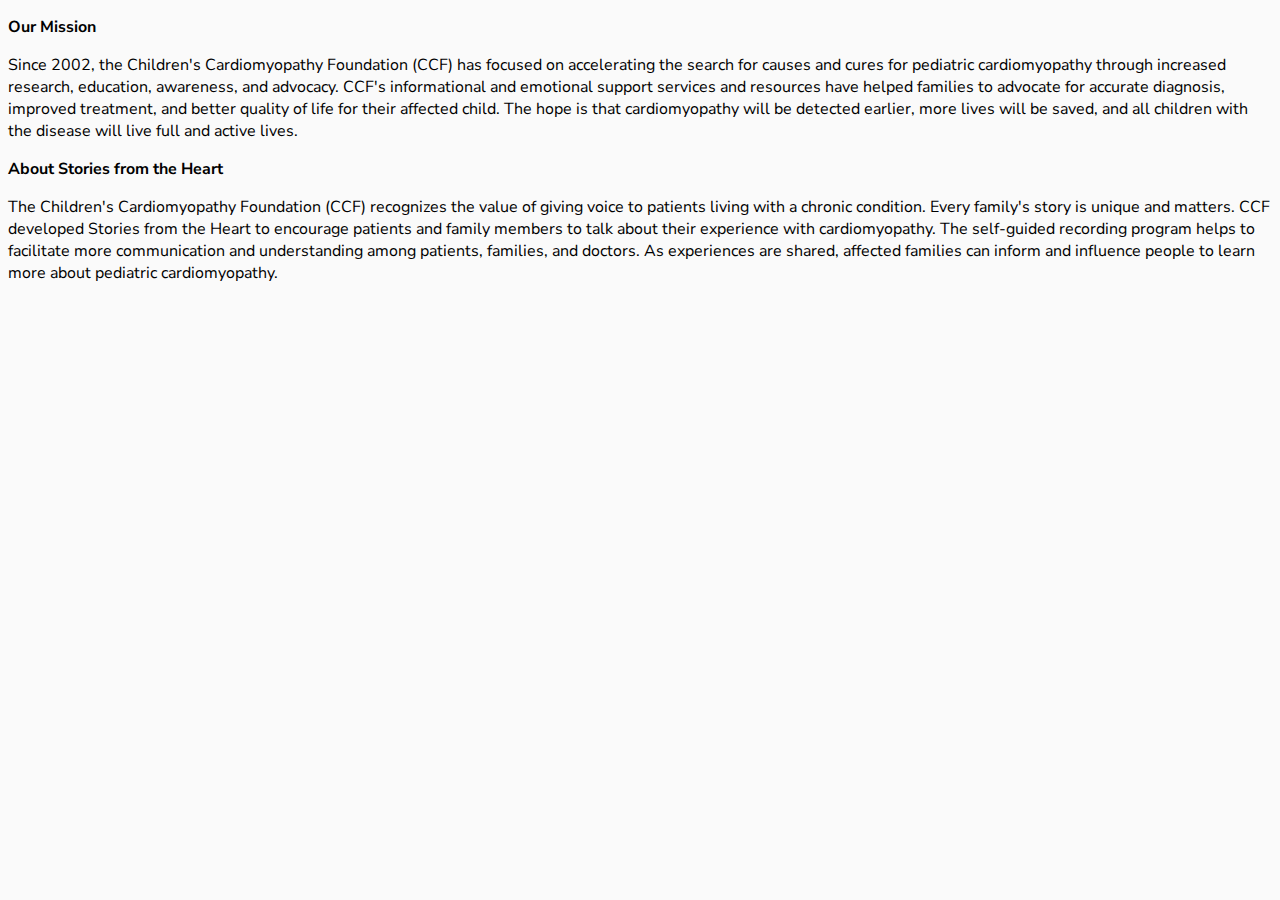
<file: about_ccf.html>
<!DOCTYPE html>

<html>

<head>
	<meta http-equiv="content-type" content="text/html; charset=utf-8">
	<meta name="viewport" content="width=device-width, initial-scale=1" />
	<meta charset="utf-8">
	<link rel="stylesheet" type="text/css" href="./css/main.css">
</head>

<body>

	<div>
		<p><a href="https://www.childrenscardiomyopathy.org/"><strong>Our Mission</strong></a></p>
		<p>
			Since 2002, the Children's Cardiomyopathy Foundation (CCF) has focused on accelerating the search for causes
			and cures for pediatric cardiomyopathy through increased research, education, awareness, and advocacy. CCF's
			informational and emotional support services and resources have helped families to advocate for accurate
			diagnosis, improved treatment, and better quality of life for their affected child. The hope is that
			cardiomyopathy will be detected earlier, more lives will be saved, and all children with the disease will
			live full and active lives.
		</p>

		<p><a href="https://www.childrenscardiomyopathy.org/"><strong>About Stories from the Heart</strong></a></p>

		<p>
			The Children's Cardiomyopathy Foundation (CCF) recognizes the value of giving voice to patients living with
			a chronic condition. Every family's story is unique and matters. CCF developed Stories from the Heart to
			encourage patients and family members to talk about their experience with cardiomyopathy. The self-guided
			recording program helps to facilitate more communication and understanding among patients, families, and
			doctors. As experiences are shared, affected families can inform and influence people to learn more about
			pediatric cardiomyopathy.
		</p>
	</div>

</body>

</html>
</file>
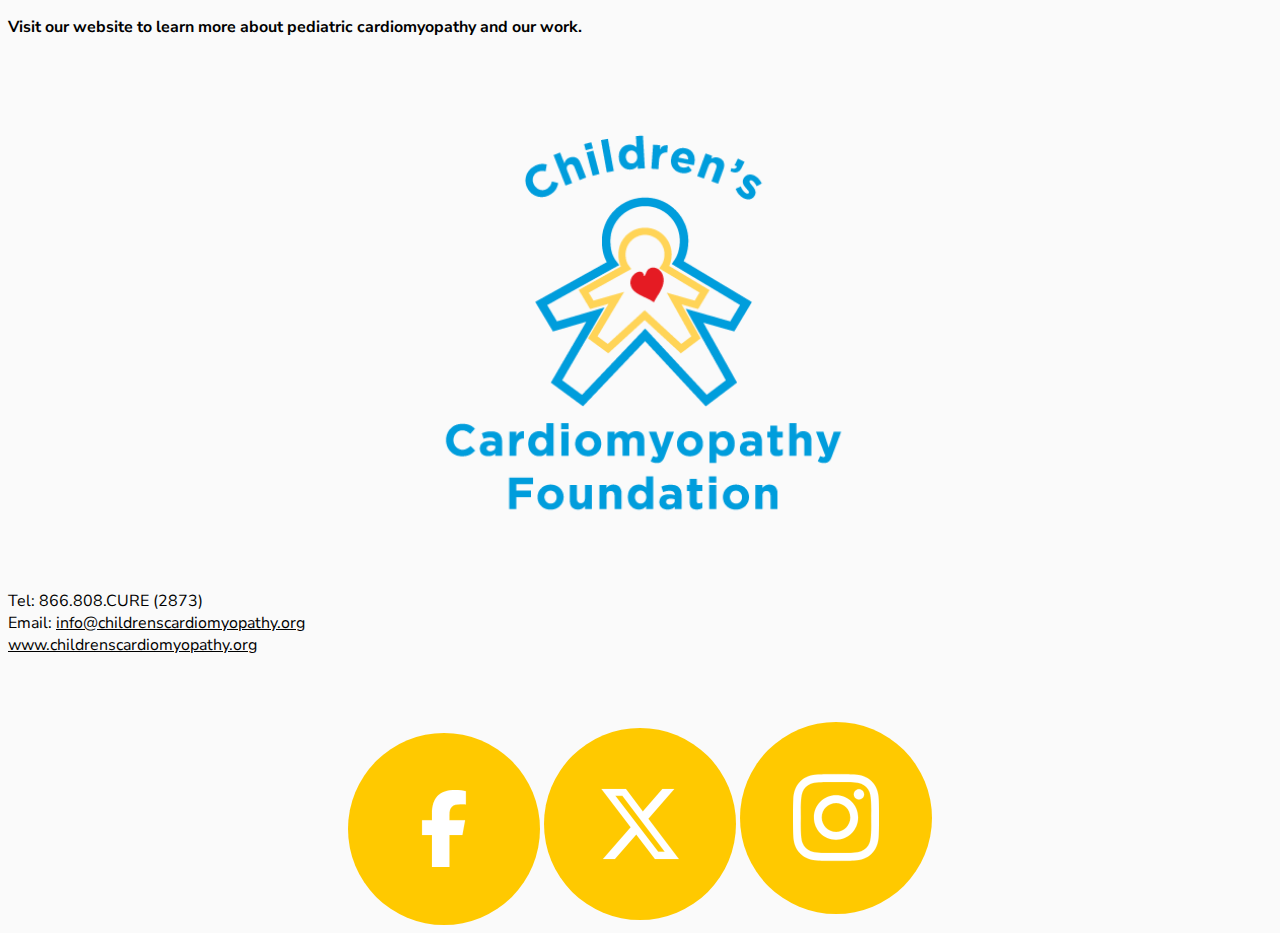
<file: about_contact.html>
<!DOCTYPE html>
<html>
<head>
	<meta charset="utf-8">
	<meta name="viewport" content="width=device-width, initial-scale=1" />
	<link rel="stylesheet" type="text/css" href="./css/main.css">
</head>
<body>
	<div>
		<p><strong>Visit our website to learn more about pediatric cardiomyopathy and our work.</strong></p>
		<div style="text-align: center; margin: 2rem 0;">
			<img src="./images/ccf--logo-2024.png"
				style="display: block;width: 80vw;max-width: 650px;height: auto; margin: auto;" />
		</div>
		<p>
			Tel: 866.808.CURE (2873)
			<br>
			Email: <a href="mailto:info@childrenscardiomyopathy.org"
				style="text-decoration: underline;">info@childrenscardiomyopathy.org</a>
			<br>
			<a href="https://www.childrenscardiomyopathy.org"
				style="text-decoration: underline;">www.childrenscardiomyopathy.org</a>
		</p>
		<div style="text-align: center; width:100%; display:inline-block; margin-top:50px;">
			<div style="position:relative; margin: 0 auto;">
				<div style=" margin: 0px 0px 0px 0px; display:inline-block; ">
					<a href="https://www.facebook.com/CCFheartkids/" style="text-decoration: none;" class="social-icon">
						<img src="./images/icon_facebook.svg" />
					</a>
				</div>
				<div style=" margin: 0px 0px 0px 0px; display:inline-block;">
					<a href="https://x.com/CCFheartkids" style="text-decoration: none;" class="social-icon">
						<img src="./images/icon_x.svg" />
					</a>
				</div>
				<div style=" margin: 0px 0px 0px 0px; display:inline-block;">
					<a href="https://www.instagram.com/ccfheartkids/" style="text-decoration: none;"
						class="social-icon">
						<img src="./images/icon_instagram.svg" />
					</a>
				</div>
			</div>
		</div>
	</div>
</body>

</html>
</file>
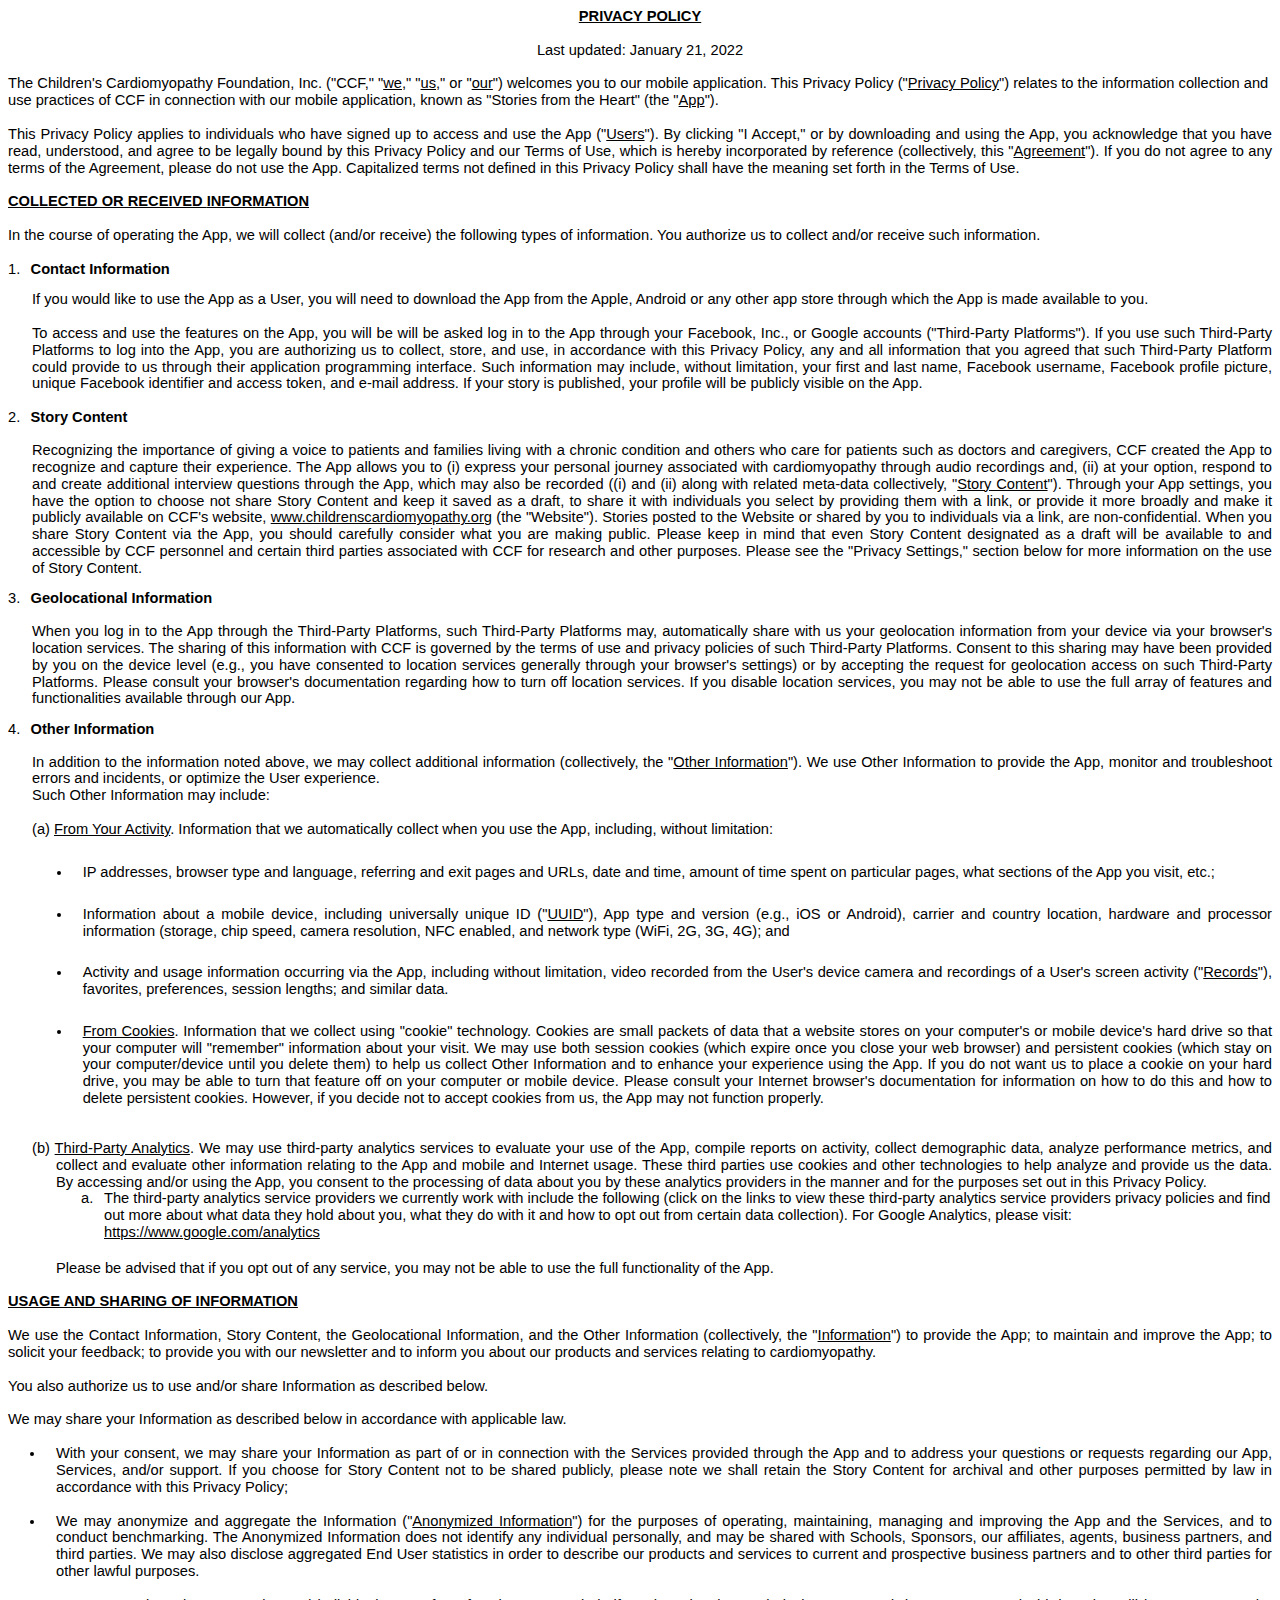
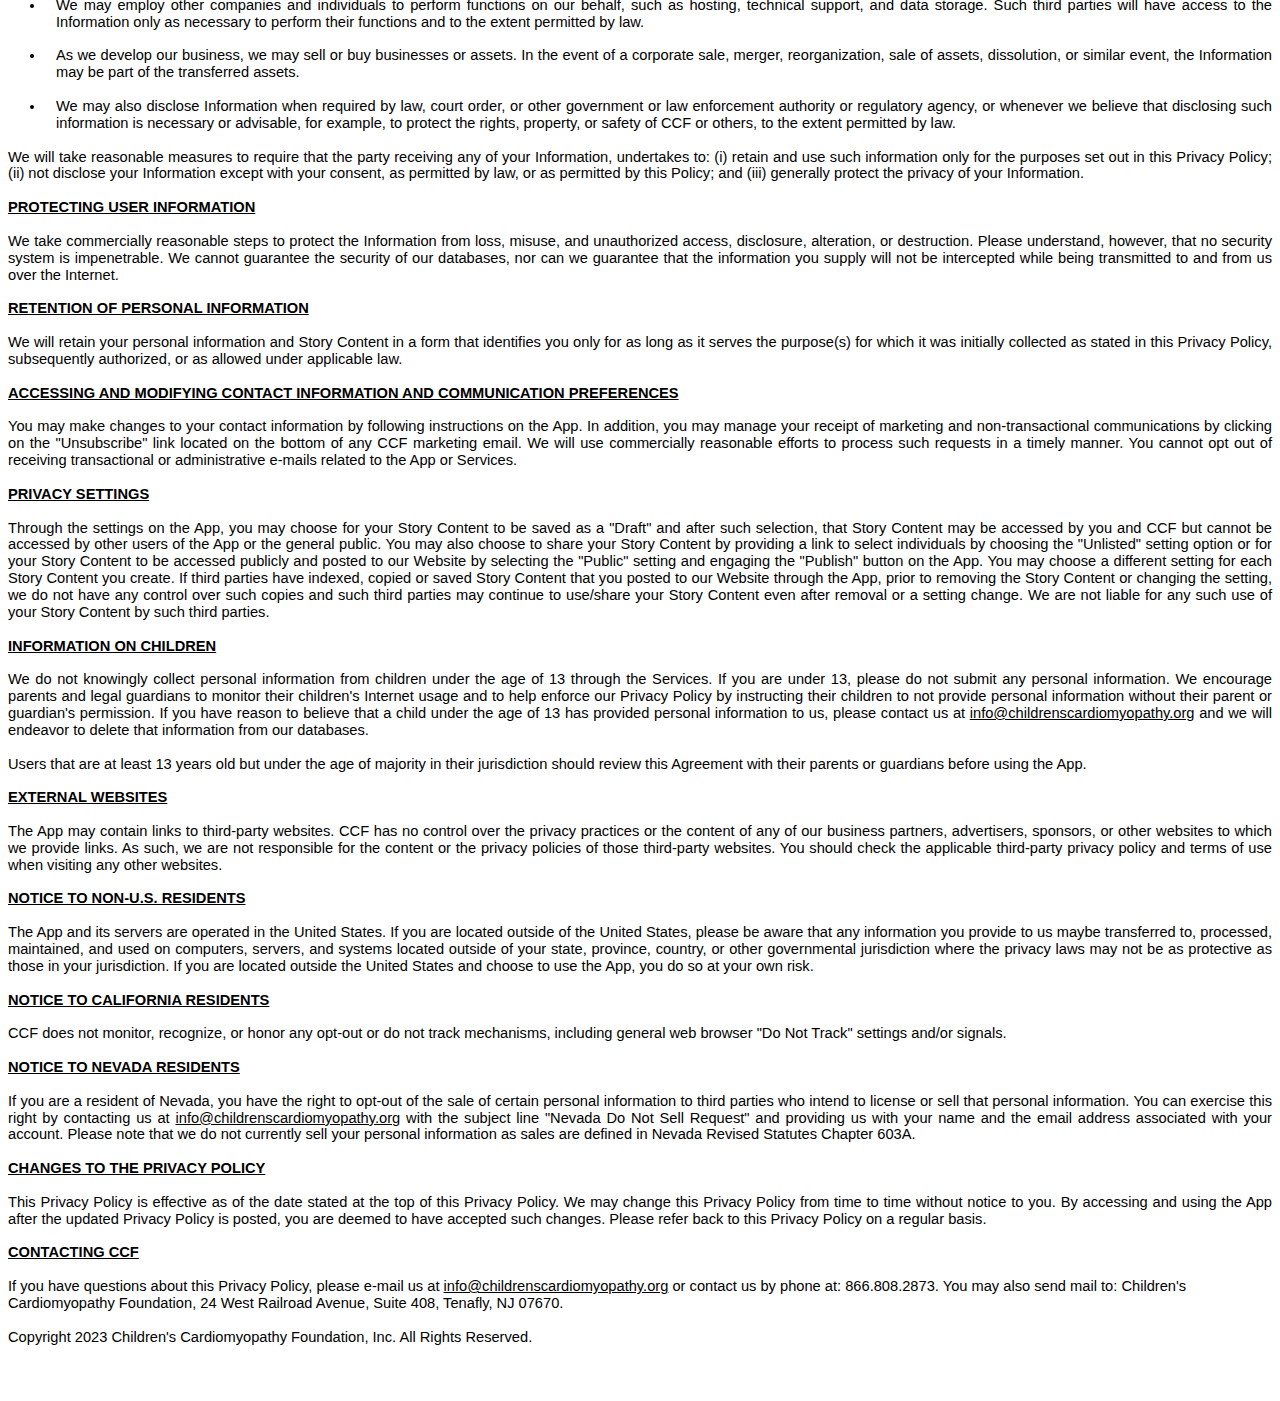
<file: about_privacy.html>
<html>

<head>
    <meta http-equiv="Content-Type" content="text/html; charset=utf-8" />
    <meta http-equiv="Content-Style-Type" content="text/css" />
    <meta name="viewport" content="width=device-width, initial-scale=1" />
    <meta name="generator" content="Aspose.Words for .NET 17.1.0.0" />
    <title></title>
</head>

<body>
    <div>
        <p style="margin-top:0pt; margin-bottom:0pt; text-align:center; line-height:115%; font-size:11pt"><span
                style="font-family:Helvetica; font-weight:bold; text-decoration:underline">PRIVACY POLICY</span></p>
        <p style="margin-top:0pt; margin-bottom:0pt; text-align:center; line-height:115%; font-size:11pt"><span
                style="font-family:Helvetica">&#xa0;</span></p>
        <p style="margin-top:0pt; margin-bottom:0pt; text-align:center; line-height:115%; font-size:11pt"><span
                style="font-family:Helvetica">Last </span><span style="font-family:Helvetica">u</span><span
                style="font-family:Helvetica">pdated:</span><span style="font-family:Helvetica"> </span><span
                style="font-family:Helvetica">January 21, 2022</span></p>
        <p style="margin-top:0pt; margin-bottom:0pt; text-align:center; line-height:115%; font-size:11pt"><span
                style="font-family:Helvetica">&#xa0;</span></p>
        <p style="margin-top:0pt; margin-bottom:0pt; line-height:115%; font-size:11pt"><span
                style="font-family:Helvetica">The Children's Cardiomyopathy Foundation, Inc. ("CCF," "</span><span
                style="font-family:Helvetica; text-decoration:underline">we</span><span style="font-family:Helvetica">,"
                "</span><span style="font-family:Helvetica; text-decoration:underline">us</span><span
                style="font-family:Helvetica">," or "</span><span
                style="font-family:Helvetica; text-decoration:underline">our</span><span
                style="font-family:Helvetica">") welcomes you to our mobile application. This Privacy Policy
                ("</span><span style="font-family:Helvetica; text-decoration:underline">Privacy </span><span
                style="font-family:Helvetica; text-decoration:underline">Policy</span><span
                style="font-family:Helvetica">") relates to the information collection and use practices of CCF in
                connection with our mobile application, known as "Stories from the Heart" (the "</span><span
                style="font-family:Helvetica; text-decoration:underline">App</span><span
                style="font-family:Helvetica">").</span></p>
        <p style="margin-top:0pt; margin-bottom:0pt; text-align:justify; line-height:115%; font-size:11pt"><span
                style="font-family:Helvetica">&#xa0;</span></p>
        <p style="margin-top:0pt; margin-bottom:0pt; text-align:justify; line-height:115%; font-size:11pt"><span
                style="font-family:Helvetica">This Privacy Policy applies to individuals who have signed up to access
                and use the App ("</span><span style="font-family:Helvetica; text-decoration:underline">Use</span><span
                style="font-family:Helvetica; text-decoration:underline">rs</span><span
                style="font-family:Helvetica">"). By clicking "I Accept," or by downloading and using the App, you
                acknowledge that you have read, understood, and agree to be legally bound by this Privacy Policy and our
                Terms of Use, which is hereby incorporated by reference (collectively, this "</span><span
                style="font-family:Helvetica; text-decoration:underline">Agr</span><span
                style="font-family:Helvetica; text-decoration:underline">eement</span><span
                style="font-family:Helvetica">"). If you do not agree to any terms of the Agreement, please do not use
                the App. Capitalized terms not defined in this Privacy Policy shall have the meaning set forth in the
                Terms of Use. </span></p>
        <p style="margin-top:0pt; margin-bottom:0pt; text-align:justify; line-height:115%; font-size:11pt"><span
                style="font-family:Helvetica; font-weight:bold">&#xa0;</span></p>
        <p style="margin-top:0pt; margin-bottom:0pt; text-align:justify; line-height:115%; font-size:11pt"><span
                style="font-family:Helvetica; font-weight:bold; text-decoration:underline">COLLECTED OR RECEIVED
            </span><span style="font-family:Helvetica; font-weight:bold; text-decoration:underline">INFORMATION </span>
        </p>
        <p style="margin-top:0pt; margin-bottom:0pt; text-align:justify; line-height:115%; font-size:11pt"><span
                style="font-family:Helvetica">&#xa0;</span></p>
        <p style="margin-top:0pt; margin-bottom:0pt; text-align:justify; line-height:115%; font-size:11pt"><span
                style="font-family:Helvetica">In the course </span><span style="font-family:Helvetica">of</span><span
                style="font-family:Helvetica"> operating the App, we will collect (and/or receive) the following types
                of information. You authorize us to collect and/or receive such information.</span></p>
        <p style="margin-top:0pt; margin-bottom:0pt; text-align:justify; line-height:115%; font-size:11pt"><span
                style="font-family:Helvetica">&#xa0;</span></p>

        <p
            style="margin-top:0pt; margin-left:18pt; margin-bottom:12pt; text-indent:-18pt; text-align:justify; page-break-after:avoid; line-height:115%; font-size:11pt">
            <span style="font-family:Helvetica">1.</span>
            <span style="font-family:Helvetica; font-weight:bold; margin-left:5pt;">Contact Information</span>
        </p>
        <p
            style="margin-top:-2pt; margin-left:18pt; margin-bottom:0pt; text-align:justify; line-height:115%; font-size:11pt">
            <span style="font-family:Helvetica">If you would like to use the App as a User, you will need to download
                the App fro</span><span style="font-family:Helvetica">m the Apple, </span><span
                style="font-family:Helvetica">Android</span><span style="font-family:Helvetica"> or any other app store
                through which the App is made available to you.</span>
        </p>
        <p
            style="margin-top:0pt; margin-left:18pt; margin-bottom:0pt; text-align:justify; line-height:115%; font-size:11pt">
            <span style="font-family:Helvetica">&#xa0;</span>
        </p>
        <p
            style="margin-top:0pt; margin-left:18pt; margin-bottom:0pt; text-align:justify; line-height:115%; font-size:11pt">
            <span style="font-family:Helvetica">To access and use the features on the App, you </span><span
                style="font-family:Helvetica">will be will be</span><span style="font-family:Helvetica"> asked log in to
                the App through your Facebook, Inc., or Google accounts ("Third-Party Platforms"). I</span><span
                style="font-family:Helvetica">f you use such Third-Party Platforms to log into the App, you are
                authorizing us to collect, store, and use, in accordance with this Privacy Policy, </span><span
                style="font-family:Helvetica">any and all</span><span style="font-family:Helvetica"> information that
                you agreed that such Third-Party Platform could provide to us through their ap</span><span
                style="font-family:Helvetica">plication programming interface. Such information may include, without
                limitation, your first and last name, Facebook username, Facebook profile picture, unique Facebook
                identifier and access token, and e-mail address. If your story is published, your pro</span><span
                style="font-family:Helvetica">file will be publicly visible on the App. </span>
        </p>
        <p style="margin-top:0pt; margin-bottom:0pt; text-align:justify; line-height:115%; font-size:11pt"><span
                style="font-family:Helvetica">&#xa0;</span></p>


        <p
            style="margin-top:0pt; margin-left:18pt; margin-bottom:12pt; text-indent:-18pt; text-align:justify; page-break-after:avoid; line-height:115%; font-size:11pt">
            <span style="font-family:Helvetica">2.</span>
            <span style="font-family:Helvetica; font-weight:bold; margin-left:5pt;">Story Content</span>
        </p>

        <p
            style="margin-top:0pt; margin-left:18pt; margin-bottom:0pt; text-align:justify; line-height:115%; font-size:11pt">
            <span style="font-family:Helvetica">Recognizing the importance of giving a voice to patients and families
                living with a chronic condition and others who care for patients such as doctors and caregivers, CCF
                created the App to </span><span style="font-family:Helvetica">recognize and capture their experience.
                The App allows you to (</span><span style="font-family:Helvetica">i</span><span
                style="font-family:Helvetica">) express your personal journey associated with cardiomyopathy through
                audio recordings and, (ii) at your option, respond to and create additional interview questions through
                the App, which ma</span><span style="font-family:Helvetica">y also be recorded ((</span><span
                style="font-family:Helvetica">i</span><span style="font-family:Helvetica">) and (ii) along with related
                meta-data collectively, "</span><span style="font-family:Helvetica; text-decoration:underline">Story
                Content</span><span style="font-family:Helvetica">"). Through your App settings, you have the option to
                choose not share Story Content and keep it saved as a draft, to share it with individuals you select by
                providin</span><span style="font-family:Helvetica">g them with a link, or provide it more broadly and
                make it publicly available on CCF's website, </span><a href="http://www.childrenscardiomyopathy.org"
                style="text-decoration:none"><span
                    style="font-family:Helvetica; text-decoration:underline; color:#000000">www.childrenscardiomyopathy.org</span></a><span
                style="font-family:Helvetica"> (the "Website"). Stories posted to the Website or shared by y</span><span
                style="font-family:Helvetica">ou to </span><span style="font-family:Helvetica">individuals via a link,
                are non-confidential. When you share Story Content via the App, you should carefully consider what you
                are making public. Please keep in mind that even Story Content designated as a draft will be available
                to and accessible by</span><span style="font-family:Helvetica"> CCF personnel and certain third parties
                associated with CCF for research and other purposes. Please see the "Privacy Settings," section below
                for more information on the use of Story Content.</span>
        </p>



        <p
            style="margin-top:10pt; margin-left:18pt; margin-bottom:12pt; text-indent:-18pt; text-align:justify; page-break-after:avoid; line-height:115%; font-size:11pt">
            <span style="font-family:Helvetica">3.</span>
            <span style="font-family:Helvetica; font-weight:bold; margin-left:5pt;">Geolocational Information</span>
        </p>
        <p
            style="margin-top:0pt; margin-left:18pt; margin-bottom:0pt; text-align:justify; line-height:115%; font-size:11pt">
            <span style="font-family:Helvetica">When you log in to the App through </span><span
                style="font-family:Helvetica">the Third-Party Platforms, such Third-Party Platforms may, automatically
                share with us your geolocation information from your device via your browser's location services. The
                sharing of this information with CCF is governed by the terms of use and privacy </span><span
                style="font-family:Helvetica">policies of such Third-Party Platforms. Consent to this sharing may have
                been provided by you on the device level (e.g., you have consented to location services generally
                through your browser's settings) or by accepting the request for geolocation access o</span><span
                style="font-family:Helvetica">n such Third-Party Platforms. Please consult your browser's documentation
                regarding how to turn off location services. If you disable location services, you may not be able to
                use the full array of features and functionalities available through our App.</span>
        </p>



        <p
            style="margin-top:10pt; margin-left:18pt; margin-bottom:12pt; text-indent:-18pt; text-align:justify; page-break-after:avoid; line-height:115%; font-size:11pt">
            <span style="font-family:Helvetica">4.</span>
            <span style="font-family:Helvetica; font-weight:bold; margin-left:5pt;">Other Information</span>
        </p>
        <p
            style="margin-top:0pt; margin-left:18pt; margin-bottom:0pt; text-align:justify; line-height:115%; font-size:11pt">
            <span style="font-family:Helvetica">In addition to the information noted above, we may collect additional
                information (collectively, the "</span><span
                style="font-family:Helvetica; text-decoration:underline">Other Information</span><span
                style="font-family:Helvetica">"). We use Other Information to provide the App, monitor and troubleshoot
                errors and incidents, or optimize the User </span><span style="font-family:Helvetica">experience.
            </span>
        </p>
        <p
            style="margin-top:0pt; margin-left:18pt; margin-bottom:0pt; text-align:justify; line-height:115%; font-size:11pt">
            <span style="font-family:Helvetica">Such Other Information may include:</span>
        </p>
        <p style="margin-top:0pt; margin-bottom:0pt; text-align:justify; line-height:115%; font-size:11pt"><span
                style="font-family:Helvetica">&#xa0;</span></p>
        <p
            style="margin-top:0pt; margin-left:36pt; margin-bottom:0pt; text-indent:-18pt; text-align:justify; line-height:115%; font-size:11pt">
            <span style="font-family:Helvetica">(a) </span><span
                style="font-family:Helvetica; text-decoration:underline">From Your Activity</span><span
                style="font-family:Helvetica">. Information that we automatically collect when you use the App,
                including, without limitation:</span>
        </p>
        <ul type="disc" style="margin:0pt; padding-top:20pt; padding-left:0pt;">
            <li
                style="margin-left:48.06pt; text-align:justify; line-height:115%; padding-left:7.94pt; font-family:serif; font-size:11pt; -aw-font-family:'Symbol'; -aw-font-weight:normal; -aw-number-format:''">
                <span style="font-family:Helvetica">IP addresses, browser type and language, referring and exit pages
                    and URLs, date and time,</span><span style="font-family:Helvetica"> amount of time spent on
                    particular pages, what sections of the App you visit, </span><span
                    style="font-family:Helvetica">etc.;</span></p>
                <p
                    style="margin-top:0pt; margin-left:63pt; margin-bottom:0pt; text-indent:-22.5pt; text-align:justify; line-height:115%; font-size:11pt">
                    <span
                        style="font:7pt 'Times New Roman'">&#xa0;&#xa0;&#xa0;&#xa0;&#xa0;&#xa0;&#xa0;&#xa0;&#xa0;&#xa0;&#xa0;
                    </span>
            </li>
            <li
                style="margin-left:48.06pt; text-align:justify; line-height:115%; padding-left:7.94pt; font-family:serif; font-size:11pt; -aw-font-family:'Symbol'; -aw-font-weight:normal; -aw-number-format:''">
                <span style="font-family:Helvetica">Information about a mobile device, including universally unique ID
                    ("</span><span style="font-family:Helvetica; text-decoration:underline">UUID</span><span
                    style="font-family:Helvetica">"), App type and version (e.g., iOS or Android), carrier and country
                    location, </span><span style="font-family:Helvetica">hardware</span><span
                    style="font-family:Helvetica"> and proces</span><span style="font-family:Helvetica">sor information
                    (storage, chip speed, camera resolution, NFC enabled, and network type (</span><span
                    style="font-family:Helvetica">WiFi</span><span style="font-family:Helvetica">, 2G, 3G, 4G);
                    and</span></p>
                <p
                    style="margin-top:0pt; margin-left:63pt; margin-bottom:0pt; text-indent:-22.5pt; text-align:justify; line-height:115%; font-size:11pt">
                    <span
                        style="font:7pt 'Times New Roman'">&#xa0;&#xa0;&#xa0;&#xa0;&#xa0;&#xa0;&#xa0;&#xa0;&#xa0;&#xa0;&#xa0;
                    </span>
            </li>
            <li
                style="margin-left:48.06pt; text-align:justify; line-height:115%; padding-left:7.94pt; font-family:serif; font-size:11pt; -aw-font-family:'Symbol'; -aw-font-weight:normal; -aw-number-format:''">
                <span style="font-family:Helvetica">Activity and usage information occurring via the App, including
                    without limitation, video recorded from the User's device camera and recordings o</span><span
                    style="font-family:Helvetica">f a </span><span style="font-family:Helvetica">User's</span><span
                    style="font-family:Helvetica"> screen activity ("</span><span
                    style="font-family:Helvetica; text-decoration:underline">Records</span><span
                    style="font-family:Helvetica">"), favorites, preferences, session lengths; and similar data. </span>
                </p>
                <p
                    style="margin-top:0pt; margin-left:63pt; margin-bottom:0pt; text-indent:-22.5pt; text-align:justify; line-height:115%; font-size:11pt">
                    <span
                        style="font:7pt 'Times New Roman'">&#xa0;&#xa0;&#xa0;&#xa0;&#xa0;&#xa0;&#xa0;&#xa0;&#xa0;&#xa0;&#xa0;
                    </span>
            </li>
            <li
                style="margin-left:48.06pt; text-align:justify; line-height:115%; padding-left:7.94pt; font-family:serif; font-size:11pt; -aw-font-family:'Symbol'; -aw-font-weight:normal; -aw-number-format:''">
                <span style="font-family:Helvetica; text-decoration:underline">From Cookies</span><span
                    style="font-family:Helvetica">. Information that we collect using "cookie" technology. Cookies are
                    small packets of data that a website stores on your </span><span
                    style="font-family:Helvetica">computer's</span><span style="font-family:Helvetica"> or mobile
                    de</span><span style="font-family:Helvetica">vice's hard drive so that your computer will "remember"
                    information about your visit. We may use both session cookies (which expire once you close your web
                    browser) and persistent cookies (which stay on your computer/device until you delete them) to help
                    u</span><span style="font-family:Helvetica">s collect Other Information and to enhance your
                    experience using the App. If you do not want us to place a cookie on your hard drive, you may be
                    able to turn that feature off on your computer or mobile device. Please consult your Internet
                    browser's documen</span><span style="font-family:Helvetica">tation for information on how to do this
                    and how to delete </span><span style="font-family:Helvetica">persistent cookies. However, if you
                    decide not to accept cookies from us, the App may not function properly. </span>
            </li>
        </ul>
        </p>
        <p
            style="margin-top:0pt; margin-left:45pt; margin-bottom:0pt; text-align:justify; line-height:115%; font-size:11pt">
            <span style="font-family:Helvetica">&#xa0;</span>
        </p>
        <p
            style="margin-top:0pt; margin-left:36pt; margin-bottom:0pt; text-indent:-18pt; text-align:justify; line-height:115%; font-size:11pt">
            <span style="font-family:Helvetica">(b) </span><span
                style="font-family:Helvetica; text-decoration:underline">Third-Party Analytics</span><span
                style="font-family:Helvetica">. We may use third-party analytics services to evaluate your </span><span
                style="font-family:Helvetica">use of the App, compile reports on activity, collect demographic data,
                analyze performance metrics, and collect and evaluate other information relating to the App and mobile
                and Internet usage. These third parties use cookies and other technologies to help</span><span
                style="font-family:Helvetica"> analyze and provide us the data. By accessing and/or using the App, you
                consent to the processing of data about you by these analytics providers in the manner and for the
                purposes set out in this Privacy Policy.</span>
        </p>
        <ol type="a" style="margin:0pt; padding-left:0pt">
            <li
                style="margin-left:67.05pt; margin-bottom:14pt; line-height:115%; padding-left:4.95pt; font-family:Helvetica; font-size:11pt; background-color:#ffffff">
                <span>The third-party analytics service providers</span><span> we currently work with include
                    the</span><span> </span><span>following (click on the links to view these third-party analytics
                    service providers privacy policies and find out more about what data they hold about you, what they
                    do with it and how to opt out from certain data col</span><span>lection)</span><span>.
                </span><span>For Google Analytics, please visit: </span><span
                    style="text-decoration:underline">https://www.google.com/analytics</span>
            </li>
        </ol>
        <p
            style="margin-top:0pt; margin-left:36pt; margin-bottom:0pt; text-align:justify; line-height:115%; font-size:11pt">
            <span style="font-family:Helvetica">Please be advised that if you opt out of any service, you may not be
                able to use the</span><span style="font-family:Helvetica"> </span><span
                style="font-family:Helvetica">full</span><span style="font-family:Helvetica"> </span><span
                style="font-family:Helvetica">functionality of the App.</span>
        </p>
        <p style="margin-top:0pt; margin-bottom:0pt; text-align:justify; line-height:115%; font-size:11pt"><span
                style="font-family:Helvetica">&#xa0;</span></p>
        <p style="margin-top:0pt; margin-bottom:0pt; line-height:115%; font-size:11pt"><span
                style="font-family:Helvetica; font-weight:bold; text-decoration:underline">USAGE AND SHARING OF
                INFORMATION </span></p>
        <p style="margin-top:0pt; margin-bottom:0pt; text-align:justify; line-height:115%; font-size:11pt"><span
                style="font-family:Helvetica">&#xa0;</span></p>
        <p style="margin-top:0pt; margin-bottom:0pt; text-align:justify; line-height:115%; font-size:11pt"><span
                style="font-family:Helvetica">We </span><span style="font-family:Helvetica">use the Contact Information,
                Story Content, the Geolocational Information, and the Other Information (collectively, the "</span><span
                style="font-family:Helvetica; text-decoration:underline">Information</span><span
                style="font-family:Helvetica">") to provide the App; to maintain and improve the App; to solicit your
                feedback; to provide you with our newsletter and to </span><span style="font-family:Helvetica">inform
                you about our products and services relating to cardiomyopathy. </span></p>
        <p style="margin-top:0pt; margin-bottom:0pt; text-align:justify; line-height:115%; font-size:11pt"><span
                style="font-family:Helvetica">&#xa0;</span></p>
        <p style="margin-top:0pt; margin-bottom:0pt; text-align:justify; line-height:115%; font-size:11pt"><span
                style="font-family:Helvetica">You also authorize us to use and/or share Information as described
                below.</span></p>
        <p style="margin-top:0pt; margin-bottom:0pt; text-align:justify; line-height:115%; font-size:11pt"><span
                style="font-family:Helvetica">&#xa0;</span></p>
        <p style="margin-top:0pt; margin-bottom:0pt; text-align:justify; line-height:115%; font-size:11pt"><span
                style="font-family:Helvetica">We may share your Information as described below in accordance with
                applicable law.</span></p>
        <p
            style="margin-top:0pt; margin-left:36pt; margin-bottom:0pt; text-align:justify; line-height:115%; font-size:11pt">
            <span style="font-family:Helvetica">&#xa0;</span>
        </p>
        <ul type="disc" style="margin:0pt; padding-left:0pt">
            <li
                style="margin-left:28.06pt; text-align:justify; line-height:115%; padding-left:7.94pt; font-family:serif; font-size:11pt; -aw-font-family:'Symbol'; -aw-font-weight:normal; -aw-number-format:''">
                <span style="font-family:Helvetica">With your </span><span style="font-family:Helvetica">consent, we may
                    share your Information as part of or in connection with the Services provided through the App and to
                    address your questions or requests regarding our App, Services, and/or support. If you choose for
                    Story Content not to be shared publicly, </span><span style="font-family:Helvetica">please note we
                    shall retain the Story Content for archival and other purposes permitted by law in accordance with
                    this Privacy </span><span style="font-family:Helvetica">Policy;</span>
            </li>
        </ul>
        <p style="margin-top:0pt; margin-bottom:0pt; line-height:115%; font-size:11pt"><span
                style="font-family:Helvetica">&#xa0;</span></p>
        <ul type="disc" style="margin:0pt; padding-left:0pt">
            <li
                style="margin-left:28.06pt; text-align:justify; line-height:115%; padding-left:7.94pt; font-family:serif; font-size:11pt; -aw-font-family:'Symbol'; -aw-font-weight:normal; -aw-number-format:''">
                <span style="font-family:Helvetica">We may anonymize and aggregate the Information ("</span><span
                    style="font-family:Helvetica; text-decoration:underline">Anonymized Information</span><span
                    style="font-family:Helvetica">") for the purposes of operating, maintaining, </span><span
                    style="font-family:Helvetica">ma</span><span style="font-family:Helvetica">naging</span><span
                    style="font-family:Helvetica"> and improving the App and the Services, and to conduct benchmarking.
                    The Anonymized Information does not identify any individual personally, and may be shared with
                    Schools, Sponsors, our affiliates, agents, business partners, and third parties. We m</span><span
                    style="font-family:Helvetica">ay also disclose aggregated End User statistics </span><span
                    style="font-family:Helvetica">in order to</span><span style="font-family:Helvetica"> describe our
                    products and services to current and prospective business partners and to other third parties for
                    other lawful purposes.</span>
            </li>
        </ul>
        <p style="margin-top:0pt; margin-bottom:0pt; text-align:justify; line-height:115%; font-size:11pt"><span
                style="font-family:Helvetica">&#xa0;</span></p>
        <ul type="disc" style="margin:0pt; padding-left:0pt">
            <li
                style="margin-left:28.06pt; text-align:justify; line-height:115%; padding-left:7.94pt; font-family:serif; font-size:11pt; -aw-font-family:'Symbol'; -aw-font-weight:normal; -aw-number-format:''">
                <span style="font-family:Helvetica">We may employ other companies and individuals to perform
                    func</span><span style="font-family:Helvetica">tions on our behalf, such as hosting, technical
                    support, and data storage. Such third parties will have access to the Information only as necessary
                    to perform their functions and to the extent permitted by law. </span>
            </li>
        </ul>
        <p style="margin-top:0pt; margin-bottom:0pt; text-align:justify; line-height:115%; font-size:11pt"><span
                style="font-family:Helvetica">&#xa0;</span></p>
        <ul type="disc" style="margin:0pt; padding-left:0pt">
            <li
                style="margin-left:28.06pt; text-align:justify; line-height:115%; padding-left:7.94pt; font-family:serif; font-size:11pt; -aw-font-family:'Symbol'; -aw-font-weight:normal; -aw-number-format:''">
                <span style="font-family:Helvetica">As we develop our business, we may sell or </span><span
                    style="font-family:Helvetica">buy businesses or assets. In the event of a corporate sale, merger,
                    reorganization, sale of assets, dissolution, or similar event, the Information may be part of the
                    transferred assets. </span>
            </li>
        </ul>
        <p style="margin-top:0pt; margin-bottom:0pt; text-align:justify; line-height:115%; font-size:11pt"><span
                style="font-family:Helvetica">&#xa0;</span></p>
        <ul type="disc" style="margin:0pt; padding-left:0pt">
            <li
                style="margin-left:28.06pt; text-align:justify; line-height:115%; padding-left:7.94pt; font-family:serif; font-size:11pt; -aw-font-family:'Symbol'; -aw-font-weight:normal; -aw-number-format:''">
                <span style="font-family:Helvetica">We may also disclose Information when required by law, court order,
                </span><span style="font-family:Helvetica">or other government or law enforcement authority or
                    regulatory agency, or whenever we believe that disclosing such information is necessary or
                    advisable, for example, to protect the rights, property, or safety of </span><span
                    style="font-family:Helvetica">CCF </span><span style="font-family:Helvetica">or others, to the
                    extent permitted by l</span><span style="font-family:Helvetica">aw. </span>
            </li>
        </ul>
        <p style="margin-top:0pt; margin-bottom:0pt; text-align:justify; line-height:115%; font-size:11pt"><span
                style="font-family:Helvetica; font-weight:bold">&#xa0;</span></p>
        <p style="margin-top:0pt; margin-bottom:0pt; text-align:justify; line-height:115%; font-size:11pt"><span
                style="font-family:Helvetica">We will take reasonable measures to require that the party receiving any
                of your Information, undertakes to: (</span><span style="font-family:Helvetica">i</span><span
                style="font-family:Helvetica">) retain and use such information only for the purposes set out in this
                Privacy Policy; (ii) not disclose your Information except with your</span><span
                style="font-family:Helvetica"> consent, as permitted by law, or as permitted by this Policy; and (iii)
                generally protect the privacy of your Information.</span></p>
        <p style="margin-top:0pt; margin-bottom:0pt; line-height:115%; font-size:11pt"><span
                style="font-family:Helvetica; font-weight:bold">&#xa0;</span></p>
        <p style="margin-top:0pt; margin-bottom:0pt; line-height:115%; font-size:11pt"><span
                style="font-family:Helvetica; font-weight:bold; text-decoration:underline">PROTECTING USER
                INFORMATION</span></p>
        <p style="margin-top:0pt; margin-bottom:0pt; text-align:justify; line-height:115%; font-size:11pt"><span
                style="font-family:Helvetica">&#xa0;</span></p>
        <p style="margin-top:0pt; margin-bottom:0pt; text-align:justify; line-height:115%; font-size:11pt"><span
                style="font-family:Helvetica">We take commercially reasonable steps to protect the Information from
                loss, misuse, and unauthori</span><span style="font-family:Helvetica">zed access, disclosure,
                alteration, or destruction. Please understand, however, that no security system is impenetrable. We
                cannot guarantee the security of our databases, nor can we guarantee that the information you supply
                will not be intercepted while b</span><span style="font-family:Helvetica">eing transmitted to and from
                us over the Internet. </span></p>
        <p style="margin-top:0pt; margin-bottom:0pt; text-align:justify; line-height:115%; font-size:11pt"><span
                style="font-family:Helvetica">&#xa0;</span></p>
        <p style="margin-top:0pt; margin-bottom:0pt; text-align:justify; line-height:115%; font-size:11pt"><span
                style="font-family:Helvetica; font-weight:bold; text-decoration:underline">RETENTION OF PERSONAL
                INFORMATION </span></p>
        <p style="margin-top:0pt; margin-bottom:0pt; text-align:justify; line-height:115%; font-size:11pt"><span
                style="font-family:Helvetica; font-weight:bold">&#xa0;</span></p>
        <p style="margin-top:0pt; margin-bottom:0pt; text-align:justify; line-height:115%; font-size:11pt"><span
                style="font-family:Helvetica">We will retain your personal information and Story Content in a form that
                identifies you only for as long as it serves the purpose(s) for which it was </span><span
                style="font-family:Helvetica">initially collected as stated in this Privacy Policy, subsequently
                authorized, or as allowed under applicable law.</span></p>
        <p style="margin-top:0pt; margin-bottom:0pt; text-align:justify; line-height:115%; font-size:11pt"><span
                style="font-family:Helvetica; font-weight:bold">&#xa0;</span></p>
        <p style="margin-top:0pt; margin-bottom:0pt; text-align:justify; line-height:115%; font-size:11pt"><span
                style="font-family:Helvetica; font-weight:bold; text-decoration:underline">ACCESSING AND MODIFYING
                CONTACT INFORMATION AND COMMUNICATION PREFERENCES </span></p>
        <p style="margin-top:0pt; margin-bottom:0pt; text-align:justify; line-height:115%; font-size:11pt"><span
                style="font-family:Helvetica">&#xa0;</span></p>
        <p style="margin-top:0pt; margin-bottom:0pt; text-align:justify; line-height:115%; font-size:11pt"><span
                style="font-family:Helvetica">You may make changes to your contact information by </span><span
                style="font-family:Helvetica">following instructions on the App. In addition, you may manage your
                receipt of marketing and non-transactional communications by clicking on the "Unsubscribe" link located
                on the bottom of any CCF marketing email. We will use commercially reasonable effort</span><span
                style="font-family:Helvetica">s to process such requests in a timely manner. You cannot opt out of
                receiving transactional or administrative e-mails related to the App or Services.</span></p>
        <p style="margin-top:0pt; margin-bottom:0pt; text-align:justify; line-height:115%; font-size:11pt"><span
                style="font-family:Helvetica">&#xa0;</span></p>
        <p style="margin-top:0pt; margin-bottom:0pt; text-align:justify; line-height:115%; font-size:11pt"><span
                style="font-family:Helvetica; font-weight:bold; text-decoration:underline">PRIVACY SETTINGS</span></p>
        <p style="margin-top:0pt; margin-bottom:0pt; text-align:justify; line-height:115%; font-size:11pt"><span
                style="font-family:Helvetica; font-weight:bold">&#xa0;</span></p>
        <p style="margin-top:0pt; margin-bottom:0pt; text-align:justify; line-height:115%; font-size:11pt"><span
                style="font-family:Helvetica">Through the settings on the App, you may choose for your Story Content to
                be saved as </span><span style="font-family:Helvetica">a "Draft" and after such selection, that Story
                Content may be accessed by you and CCF but cannot be accessed by other users of the App or the
            </span><span style="font-family:Helvetica">general public</span><span style="font-family:Helvetica">. You
                may also choose to share your Story Content by providing a link to select </span><span
                style="font-family:Helvetica">individuals by choos</span><span style="font-family:Helvetica">ing the
                "Unlisted" setting option or for your Story Content to be accessed publicly and posted to our
            </span><span style="font-family:Helvetica">Website</span><span style="font-family:Helvetica"> by selecting
                the "Public" setting and engaging the "Publish" button on the App. You may choose a different setting
                for each Story Content you cre</span><span style="font-family:Helvetica">ate. If third parties have
                indexed, </span><span style="font-family:Helvetica">copied</span><span style="font-family:Helvetica"> or
                saved Story Content that you posted to our Website through the App, prior to removing the Story Content
                or changing the setting, we do not have any control over such copies and such third parties may continue
            </span><span style="font-family:Helvetica">to use/share your Story Content even after removal or a setting
                change. We are not liable for any such use of your Story Content by such third parties. </span></p>
        <p style="margin-top:0pt; margin-bottom:0pt; text-align:justify; line-height:115%; font-size:11pt"><span
                style="font-family:Helvetica">&#xa0;</span></p>
        <p style="margin-top:0pt; margin-bottom:0pt; text-align:justify; line-height:115%; font-size:11pt"><span
                style="font-family:Helvetica; font-weight:bold; text-decoration:underline">INFORMATION ON
                CHILDREN</span></p>
        <p style="margin-top:0pt; margin-bottom:0pt; text-align:justify; line-height:115%; font-size:11pt"><span
                style="font-family:Helvetica">&#xa0;</span></p>
        <p style="margin-top:0pt; margin-bottom:0pt; text-align:justify; line-height:115%; font-size:11pt"><span
                style="font-family:Helvetica">We do not knowingly collect personal information from children under the
                age of 13 through the Services. If you are under 13, please do not submit any personal information. We
                encourage parents and legal guardians to monitor their children's Internet usage and to help enforce our
                Privacy Policy by instructing their children to not provide personal information without their parent or
                guardian's permission. If you have reason to believe that a child under the age of 13 has provided
                personal information to us, please contact us at </span><a
                href="mailto:info@childrenscardiomyopathy.org" style="text-decoration:none"><span
                    style="font-family:Helvetica; text-decoration:underline; color:#000000">info@childrenscardiomyopathy.org</span></a><span
                style="font-family:Helvetica"> and we will endeavor to delete that information from our
                databases.</span></p>
        <p style="margin-top:0pt; margin-bottom:0pt; text-align:justify; line-height:115%; font-size:11pt"><span
                style="font-family:Helvetica">&#xa0;</span></p>
        <p style="margin-top:0pt; margin-bottom:0pt; text-align:justify; line-height:115%; font-size:11pt"><span
                style="font-family:Helvetica">Users that are at least 13 years old but under the age of majority in
                their jurisdiction should review this Agreement with their parents or guardians before using the App.
            </span></p>
        <p style="margin-top:0pt; margin-bottom:0pt; text-align:justify; line-height:115%; font-size:11pt"><span
                style="font-family:Helvetica; font-weight:bold">&#xa0;</span></p>
        <p style="margin-top:0pt; margin-bottom:0pt; text-align:justify; line-height:115%; font-size:11pt"><span
                style="font-family:Helvetica; font-weight:bold; text-decoration:underline">EXTERNAL WEBSITES</span></p>
        <p style="margin-top:0pt; margin-bottom:0pt; text-align:justify; line-height:115%; font-size:11pt"><span
                style="font-family:Helvetica">&#xa0;</span></p>
        <p style="margin-top:0pt; margin-bottom:0pt; text-align:justify; line-height:115%; font-size:11pt"><span
                style="font-family:Helvetica">The App may contain links to third-party websites. </span><span
                style="font-family:Helvetica">CCF </span><span style="font-family:Helvetica">has no control over the
                privacy practices or the content of any of our business partners, advertisers, sponsors, or other
                websites to which we provide links. As such, we are not responsible for the content or the privacy
                policies of those third-party websites. You should check the applicable third-party privacy policy and
                terms of use when visiting any other websites.</span></p>
        <p style="margin-top:0pt; margin-bottom:0pt; text-align:justify; line-height:115%; font-size:11pt"><span
                style="font-family:Helvetica; font-weight:bold">&#xa0;</span></p>
        <p style="margin-top:0pt; margin-bottom:0pt; text-align:justify; line-height:115%; font-size:11pt"><span
                style="font-family:Helvetica; font-weight:bold; text-decoration:underline">NOTICE TO NON-U.S. RESIDENTS
            </span></p>
        <p style="margin-top:0pt; margin-bottom:0pt; text-align:justify; line-height:115%; font-size:11pt"><span
                style="font-family:Helvetica; font-weight:bold">&#xa0;</span></p>
        <p style="margin-top:0pt; margin-bottom:0pt; text-align:justify; line-height:115%; font-size:11pt"><span
                style="font-family:Helvetica">The App and its servers are operated in the United States. I</span><span
                style="font-family:Helvetica">f you are located outside of the United States, please be aware that any
                information you provide to us maybe transferred to, processed, maintained, and used on computers,
                servers, and systems located outside of your state, province, country, or other gover</span><span
                style="font-family:Helvetica">nmental jurisdiction where the privacy laws may not be as protective as
                those in your jurisdiction. If you are located outside the United States and choose to use the App, you
                do so at your own risk. </span></p>
        <p style="margin-top:0pt; margin-bottom:0pt; text-align:justify; line-height:115%; font-size:11pt"><span
                style="font-family:Helvetica">&#xa0;</span></p>
        <p style="margin-top:0pt; margin-bottom:0pt; text-align:justify; line-height:115%; font-size:11pt"><span
                style="font-family:Helvetica; font-weight:bold; text-decoration:underline">NOTICE TO CALIFORNIA
                RESIDENTS</span></p>
        <p style="margin-top:0pt; margin-bottom:0pt; text-align:justify; line-height:115%; font-size:11pt"><span
                style="font-family:Helvetica; font-weight:bold">&#xa0;</span></p>
        <p style="margin-top:0pt; margin-bottom:0pt; text-align:justify; line-height:115%; font-size:11pt"><span
                style="font-family:Helvetica">CCF does not monitor, recognize, or honor any opt-out or do not track
                mechanisms, including general web browser "Do Not Track" settings and/or signals.</span></p>
        <p style="margin-top:0pt; margin-bottom:0pt; text-align:justify; line-height:115%; font-size:11pt"><span
                style="font-family:Helvetica">&#xa0;</span></p>
        <p style="margin-top:0pt; margin-bottom:0pt; text-align:justify; line-height:115%; font-size:11pt"><span
                style="font-family:Helvetica; font-weight:bold; text-decoration:underline">NOTICE TO NEVADA
                RESIDENTS</span></p>
        <p style="margin-top:0pt; margin-bottom:0pt; text-align:justify; line-height:115%; font-size:11pt"><span
                style="font-family:Helvetica; font-weight:bold">&#xa0;</span></p>
        <p style="margin-top:0pt; margin-bottom:0pt; text-align:justify; line-height:115%; font-size:11pt"><span
                style="font-family:Helvetica">If you are a resident of Nevada, you have the right to opt-out of the sale
                of certain personal information to third parties who intend to license or sell that personal
                information. You can exercise this right by contacting </span><span style="font-family:Helvetica">us
                at</span><span style="font-family:Helvetica"> </span><a href="http://info@childrenscardiomyopathy.org"
                style="text-decoration:none"><span
                    style="font-family:Helvetica; text-decoration:underline; color:#000000">info@childrenscardiomyopathy.org</span></a><span
                style="font-family:Helvetica"> with </span><span style="font-family:Helvetica">the subject line "Nevada
                Do Not Sell Request" and providing us with your name and the email address associated with your account.
                Please note that we do not currently sell your personal in</span><span
                style="font-family:Helvetica">formation as sales are defined in Nevada Revised Statutes Chapter
                603A.</span></p>
        <p style="margin-top:0pt; margin-bottom:0pt; text-align:justify; line-height:115%; font-size:11pt"><span
                style="font-family:Helvetica; font-weight:bold">&#xa0;</span></p>
        <p style="margin-top:0pt; margin-bottom:0pt; line-height:115%; font-size:11pt"><span
                style="font-family:Helvetica; font-weight:bold; text-decoration:underline">CHANGES TO THE PRIVACY POLICY
            </span></p>
        <p style="margin-top:0pt; margin-bottom:0pt; text-align:justify; line-height:115%; font-size:11pt"><span
                style="font-family:Helvetica">&#xa0;</span></p>
        <p style="margin-top:0pt; margin-bottom:0pt; text-align:justify; line-height:115%; font-size:11pt"><span
                style="font-family:Helvetica">This Privacy Policy is effective as of the date stated at the top of this
                Privacy Policy. We may change th</span><span style="font-family:Helvetica">is Privacy Policy from time
                to time without notice to you. By accessing and using the App after the updated Privacy Policy is
                posted, you are deemed to have accepted such changes. Please </span><span
                style="font-family:Helvetica">refer back</span><span style="font-family:Helvetica"> to this Privacy
                Policy on a regular basis. </span></p>
        <p style="margin-top:0pt; margin-bottom:0pt; text-align:justify; line-height:115%; font-size:11pt"><span
                style="font-family:Helvetica; font-weight:bold">&#xa0;</span></p>
        <p style="margin-top:0pt; margin-bottom:0pt; text-align:justify; line-height:115%; font-size:11pt"><span
                style="font-family:Helvetica; font-weight:bold; text-decoration:underline">CONTACTING CCF</span></p>
        <p style="margin-top:0pt; margin-bottom:0pt; text-align:justify; line-height:115%; font-size:11pt"><span
                style="font-family:Helvetica">&#xa0;</span></p>
        <p style="margin-top:0pt; margin-bottom:0pt; line-height:115%; font-size:11pt"><span
                style="font-family:Helvetica">If you have questions about this Privacy Policy, please e-mail us
                at</span><span style="font-family:Helvetica"> </span><a href="mailto:info@childrenscardiomyopathy.org"
                style="text-decoration:none"><span
                    style="font-family:Helvetica; text-decoration:underline; color:#000000">info@childrenscardiomyopathy.org</span></a><span
                style="font-family:Helvetica"> or contact us by phone at: 866.808.2873. You may also send mail
                to</span><span style="font-family:Helvetica">:</span><span style="font-family:Helvetica"> </span><span
                style="font-family:Helvetica">Children's Cardiomyopathy Foundation, </span><span
                style="font-family:Helvetica">24 West Railroad Avenue</span><span style="font-family:Helvetica">, Suite
                408, Tenafly, NJ 07670.</span></p>
        <p style="margin-top:0pt; margin-bottom:0pt; line-height:115%; font-size:11pt"><span
                style="font-family:Helvetica">&#xa0;</span></p>
        <p style="margin-top:0pt; margin-bottom:0pt; line-height:115%; font-size:11pt"><span
                style="font-family:Helvetica">Copyright 202</span><span style="font-family:Helvetica">3</span><span
                style="font-family:Helvetica"> Children's Cardiomyopathy Foundation, Inc. All Rights Reserved. </span>
        </p>
        <p style="margin-top:0pt; margin-bottom:8pt; line-height:115%; font-size:11pt"><span
                style="font-family:Helvetica">&#xa0;</span></p>
        <p style="margin-top:0pt; margin-bottom:8pt; line-height:115%; font-size:11pt"><span
                style="font-family:Helvetica">&#xa0;</span></p>
    </div>
</body>

</html>
</file>
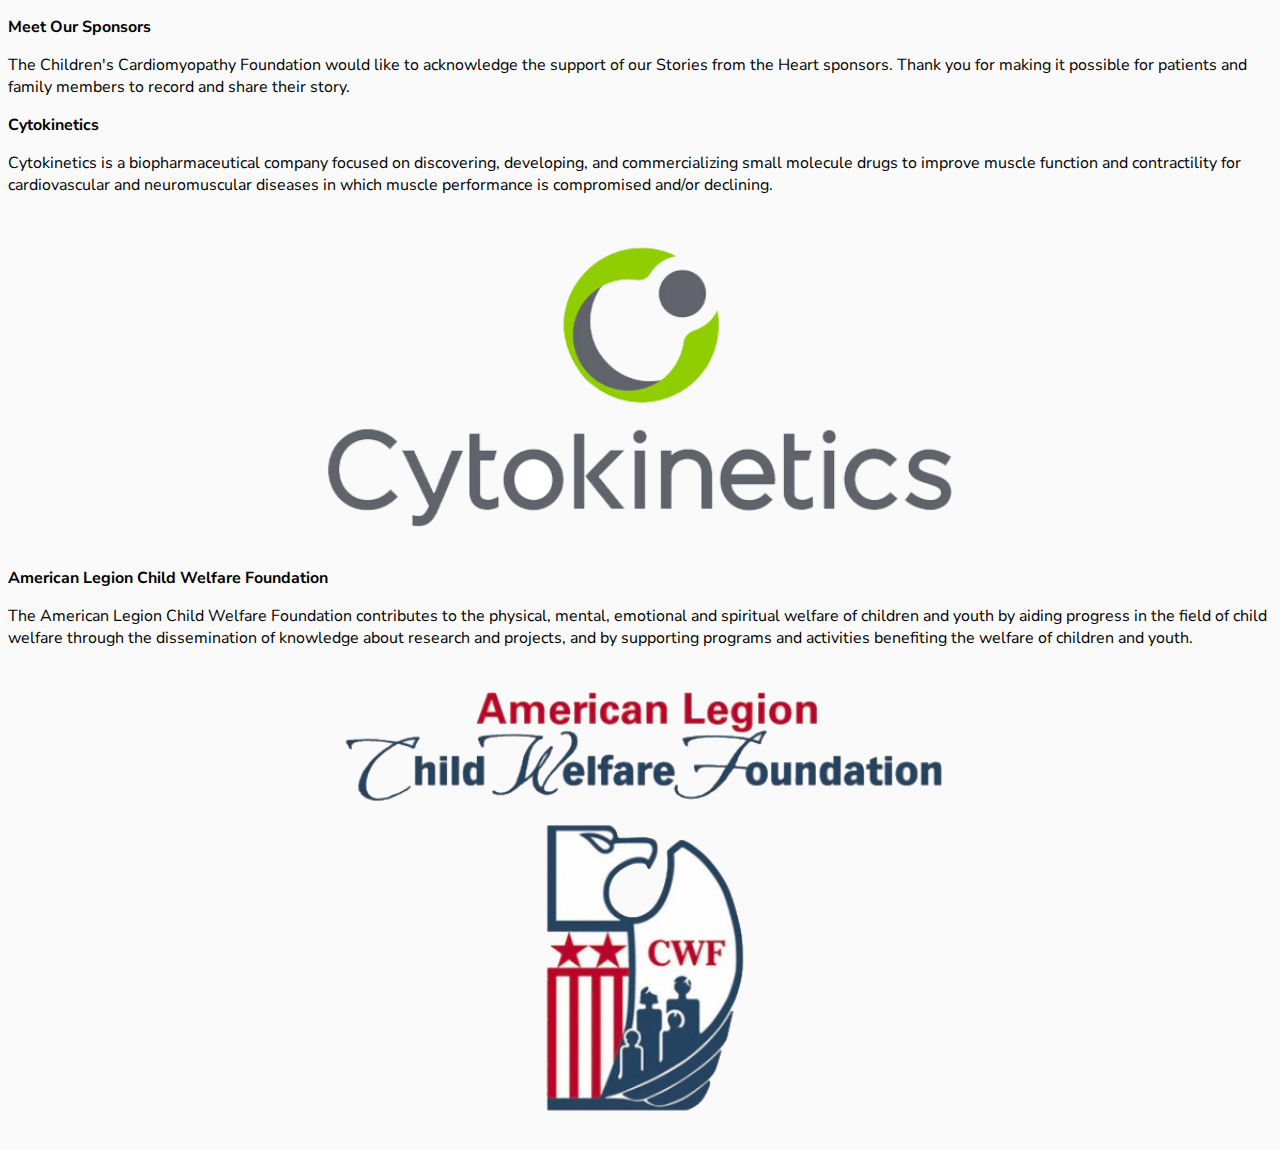
<file: about_sponsors.html>
<!DOCTYPE html>

<html>

<head>
	<link rel="stylesheet" type="text/css" href="./css/main.css">
	<meta http-equiv="content-type" content="text/html; charset=utf-8">
	<meta name="viewport" content="width=device-width, initial-scale=1" />
	<meta charset="utf-8">
</head>

<body>

	<div>
		<p><strong>Meet Our Sponsors</strong></p>
		<p>
			The Children's Cardiomyopathy Foundation would like to acknowledge the support of our Stories from the Heart
			sponsors. Thank you for making it possible for patients and family members to record and share their story.
		</p>

		<p><strong>Cytokinetics</strong></p>
		<p>
			Cytokinetics is a biopharmaceutical company focused on discovering, developing, and commercializing small
			molecule drugs to improve muscle function and contractility for cardiovascular and neuromuscular diseases in
			which muscle performance is compromised and/or declining.
		</p>
		<div style="text-align: center;">
			<img src="./images/about_sponsor_cyto.jpg" width="50%">
		</div>

		<p><strong>American Legion Child Welfare Foundation</strong></p>
		<p>
			The American Legion Child Welfare Foundation contributes to the physical, mental, emotional and spiritual
			welfare of children and youth by aiding progress in the field of child welfare through the dissemination of
			knowledge about research and projects, and by supporting programs and activities benefiting the welfare of
			children and youth.
		</p>
		<div style="text-align: center;">
			<img src="./images/about_sponsor_amer.jpg" width="50%">
		</div>

	</div>

</body>

</html>
</file>
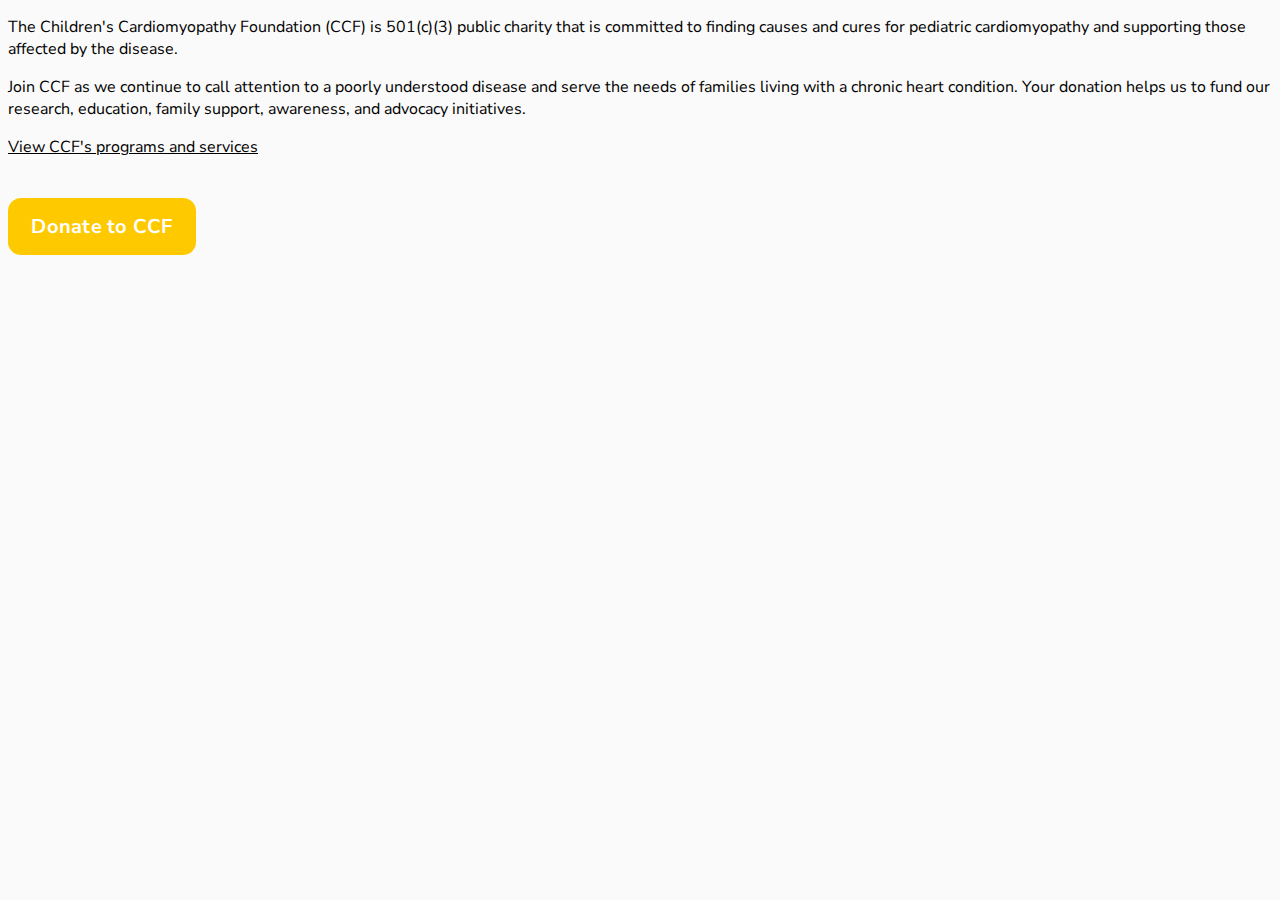
<file: about_support.html>
<!DOCTYPE html>

<html>

<head>
	<meta http-equiv="content-type" content="text/html; charset=utf-8">
	<meta name="viewport" content="width=device-width, initial-scale=1" />
	<meta charset="utf-8">
	<link rel="stylesheet" type="text/css" href="./css/main.css">
	<style>
		@import url('https://fonts.googleapis.com/css2?family=Nunito+Sans&display=swap');

body {
	background-color: #fafafa;
}

a {
	color: #000000;
	text-decoration: none;
}

div {
	font-size: 16px; font-family: 'Nunito Sans', sans-serif;
}

.social-icon {
	display: flex;
	width:15vw;
	height: 15vw;
	justify-content: center;
	align-items: center;
	background-color: #ffc900;
	border-radius: 50%;
}

.social-icon > img {
	width: 45%;
	height: auto;
}

.social-icon > img[src*="facebook"] {
	width: 25%;
}

.btn-yellow {
  text-align: center;
  margin: 40px 0 50px 0;
  padding: 18px 15px 18px 15px;
  background: #ffc900;
  color: #fff;
  font-size: 20px;
  font-weight: 700;
  line-height: 21px;
  border-radius: 13px;
  border: 0 solid transparent;
  -webkit-transition: background .4s ease;
  transition: background .4s ease;
  display: inline-block;
  width: 158px;
  letter-spacing: 0.25px;
}

.btn-yellow:hover {
  background: #ffeb98;
}
	</style>
</head>

<body>

	<div>
		<p>
			The Children's Cardiomyopathy Foundation (CCF) is 501(c)(3) public charity that is committed to finding
			causes and cures for pediatric cardiomyopathy and supporting those affected by the disease.
		</p>
		<p>
			Join CCF as we continue to call attention to a poorly understood disease and serve the needs of families
			living with a chronic heart condition. Your donation helps us to fund our research, education, family
			support, awareness, and advocacy initiatives.
		</p>
		<p>
			<a href="https://www.childrenscardiomyopathy.org/pages/about-foundation/programs-and-services/"
				style="text-decoration: underline;" target="_blank">View CCF's programs and services</a>
			<br>
			<a href="https://give.childrenscardiomyopathy.org/campaign/644044/donate"
				class="btn-yellow">Donate to CCF</a>
		</p>
	</div>

</body>

</html>
</file>
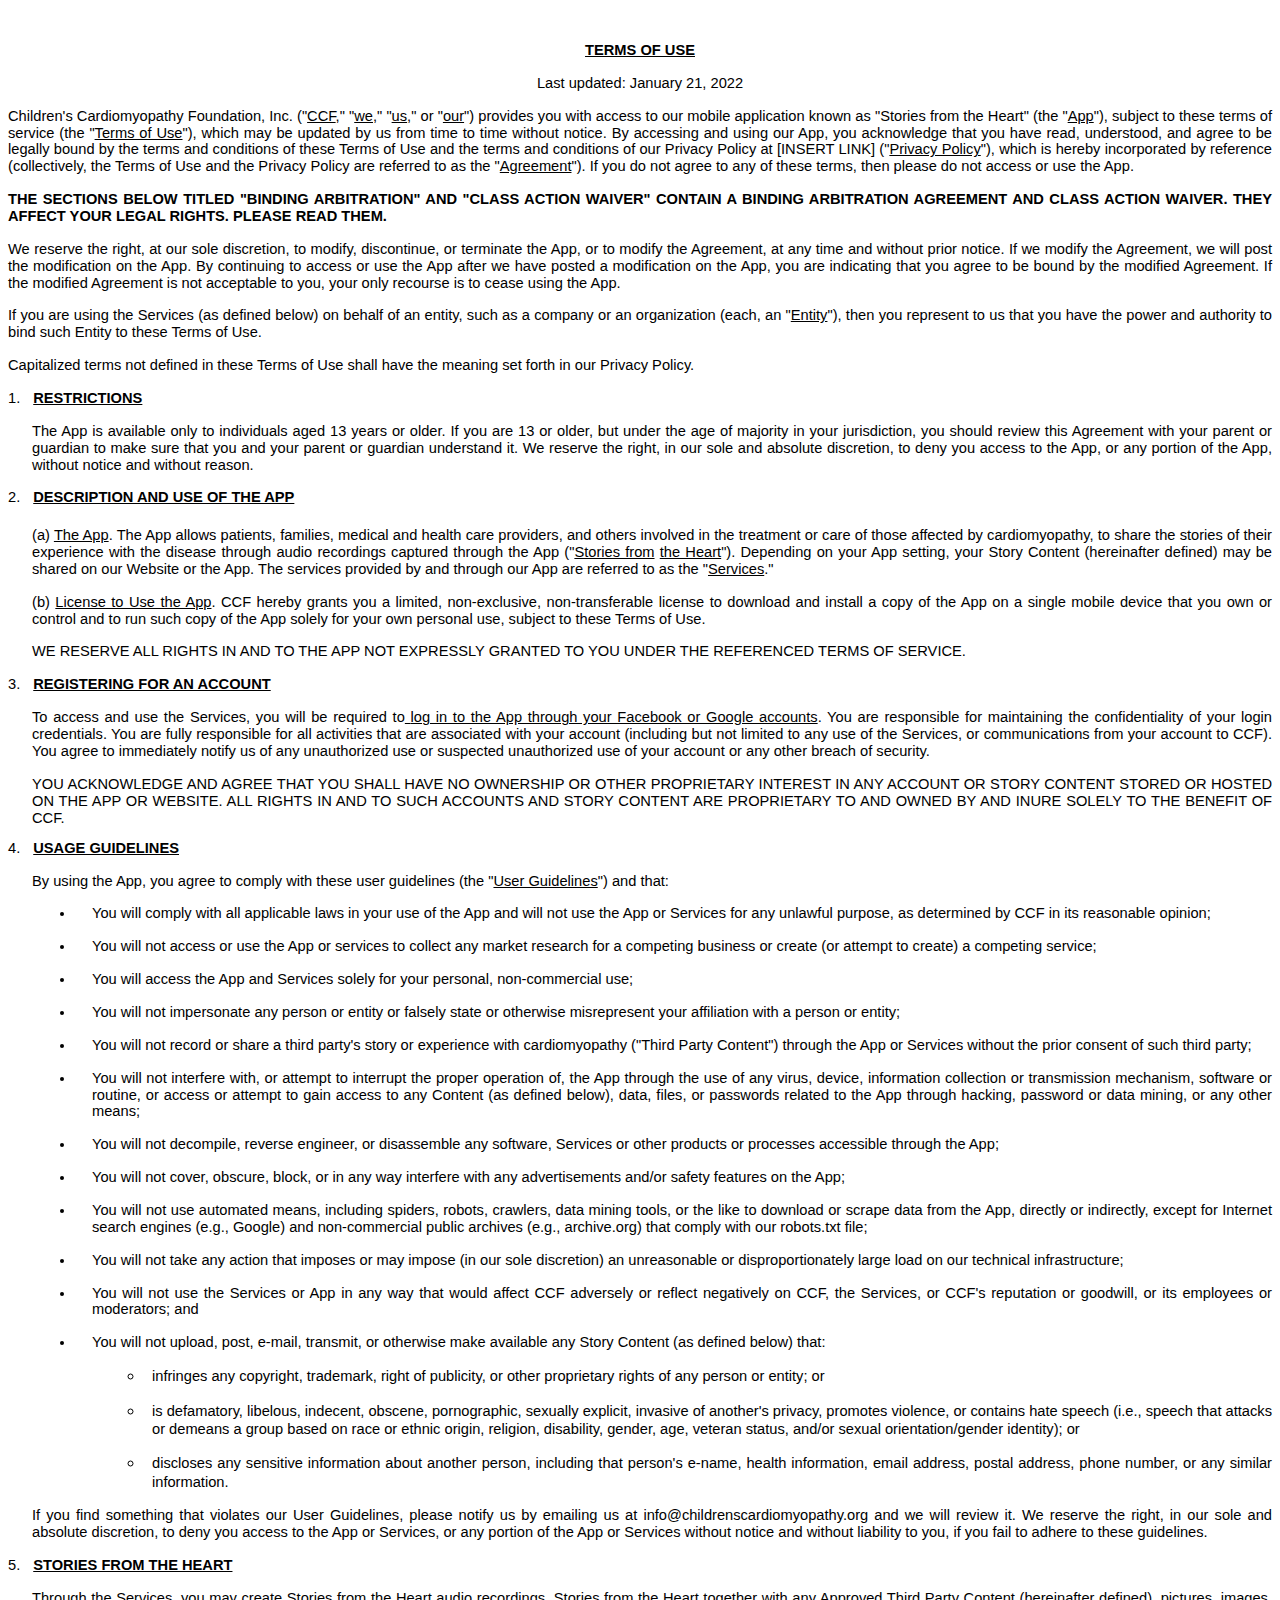
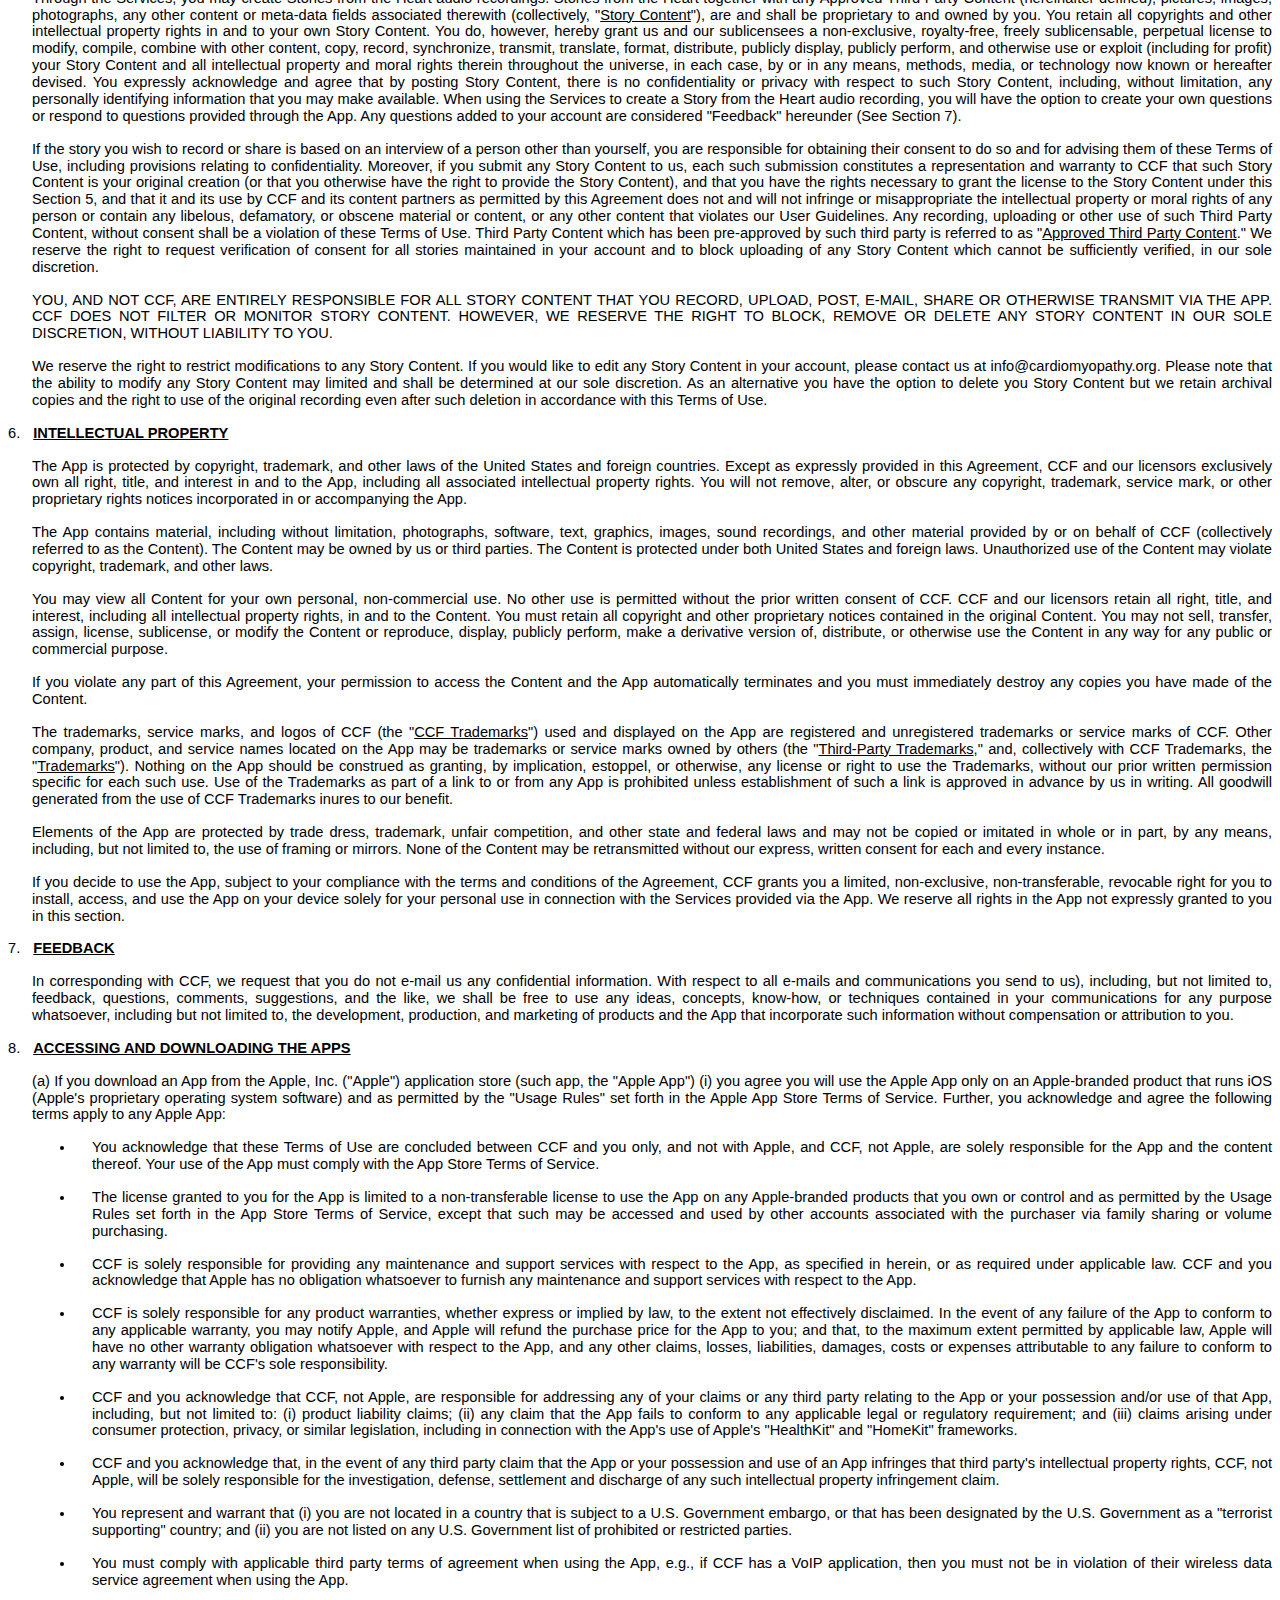
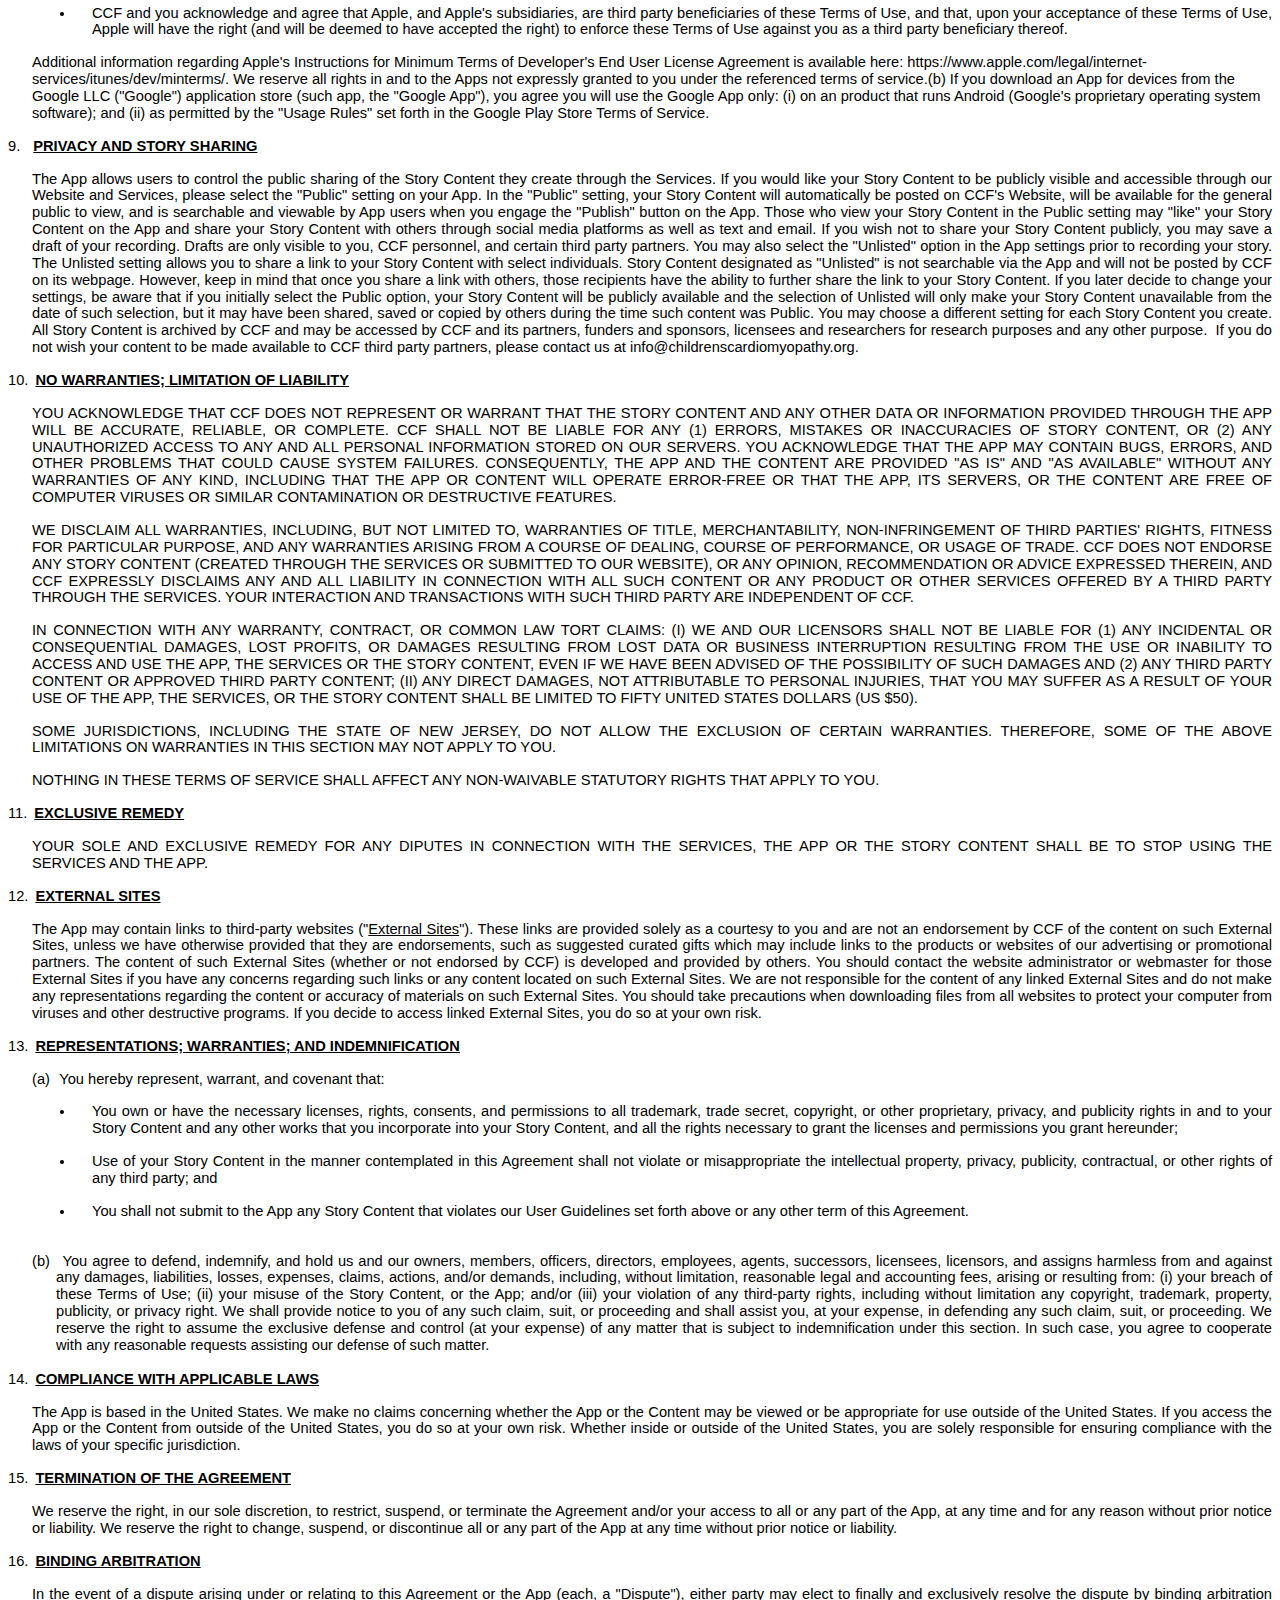
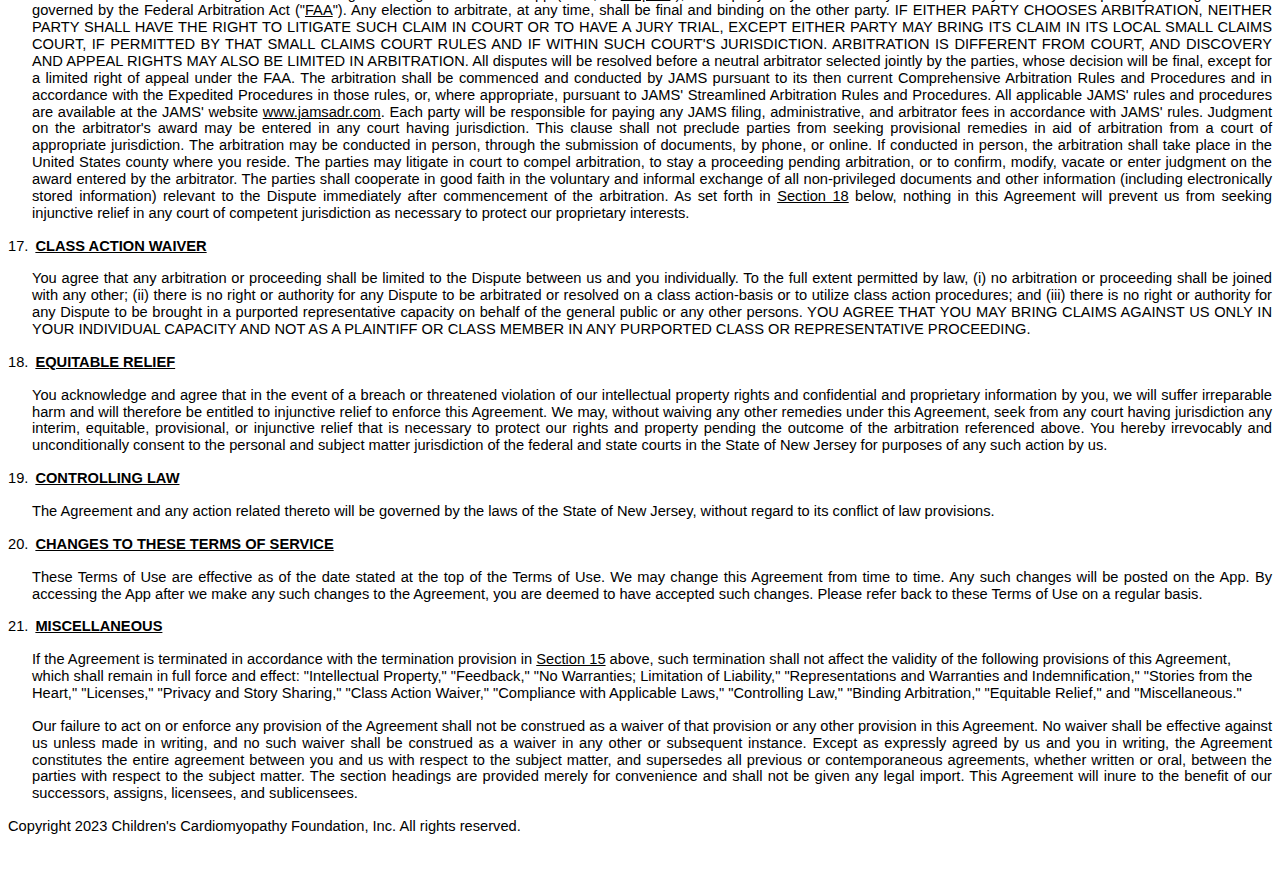
<file: about_terms.html>
<html>

<head>
    <meta http-equiv="Content-Type" content="text/html; charset=utf-8" />
    <meta name="viewport" content="width=device-width, initial-scale=1" />
    <meta http-equiv="Content-Style-Type" content="text/css" />
    <meta name="generator" content="Aspose.Words for .NET 17.1.0.0" />
    <title></title>
</head>

<body style="background:#ffffff">
    <div>
        <div style="-aw-headerfooter-type:header-primary">
            <p style="margin-top:0pt; margin-bottom:0pt; font-size:12pt"><span
                    style="font-family:'Times New Roman'">&#xa0;</span></p>
        </div>
        <p
            style="margin-top:12pt; margin-bottom:12pt; text-align:center; page-break-after:avoid; line-height:115%; font-size:11pt">
            <span style="font-family:Helvetica; font-weight:bold; text-decoration:underline">TERMS OF USE</span>
        </p>
        <p
            style="margin-top:12pt; margin-bottom:12pt; text-align:center; page-break-after:avoid; line-height:115%; font-size:11pt">
            <span style="font-family:Helvetica">Last </span><span style="font-family:Helvetica">u</span><span
                style="font-family:Helvetica">pdated: </span><span style="font-family:Helvetica">January 21, 2022</span>
        </p>
        <p style="margin-top:0pt; margin-bottom:12pt; text-align:justify; line-height:115%; font-size:11pt"><span
                style="font-family:Helvetica">Children's Cardiomyopathy Foundation, Inc. ("</span><span
                style="font-family:Helvetica; text-decoration:underline">CCF</span><span
                style="font-family:Helvetica">," "</span><span
                style="font-family:Helvetica; text-decoration:underline">we</span><span style="font-family:Helvetica">,"
                "</span><span style="font-family:Helvetica; text-decoration:underline">us</span><span
                style="font-family:Helvetica">," or "</span><span
                style="font-family:Helvetica; text-decoration:underline">our</span><span
                style="font-family:Helvetica">") provides you with access to our mobile application known as "Stories
                from the Heart" (the "</span><span
                style="font-family:Helvetica; text-decoration:underline">App</span><span
                style="font-family:Helvetica">"), subject to these terms of service (the "</span><span
                style="font-family:Helvetica; text-decoration:underline">Terms of Use</span><span
                style="font-family:Helvetica">"), which may be updated by us from time to time without notice. By
                accessing and using our App, you acknowledge that you have read, understood, and agree to be legally
                bound by the terms and conditions of these Terms of Use and the terms and conditions of our Privacy
                Policy at [INSERT LINK] ("</span><span style="font-family:Helvetica; text-decoration:underline">Privacy
                Policy</span><span style="font-family:Helvetica">"), which is hereby incorporated by reference
                (collectively, the Terms of Use and the Privacy Policy are referred to as the "</span><span
                style="font-family:Helvetica; text-decoration:underline">Agreement</span><span
                style="font-family:Helvetica">"). If you do not agree to any of these terms, then please do not access
                or use the App.</span></p>
        <p style="margin-top:0pt; margin-bottom:12pt; text-align:justify; line-height:115%; font-size:11pt"><span
                style="font-family:Helvetica; font-weight:bold">THE SECTIONS BELOW TITLED "BINDING ARBITRATION" AND
                "CLASS ACTION WAIVER" CONTAIN A BINDING ARBITRATION AGREEMENT AND CLASS ACTION WAIVER. THEY AFFECT YOUR
                LEGAL RIGHTS. PLEASE READ THEM.</span></p>
        <p style="margin-top:0pt; margin-bottom:12pt; text-align:justify; line-height:115%; font-size:11pt"><span
                style="font-family:Helvetica">We reserve the right, at our sole discretion, to modify, discontinue, or
                terminate the App, or to modify the Agreement, at any time and without prior notice. If we modify the
                Agreement, we will post the modification on the App. By continuing to access or use the App after we
                have posted a modification on the App, you are indicating that you agree to be bound by the modified
                Agreement. If the modified Agreement is not acceptable to you, your only recourse is to cease using the
                App.</span></p>
        <p style="margin-top:0pt; margin-bottom:12pt; text-align:justify; line-height:115%; font-size:11pt"><span
                style="font-family:Helvetica">If you are using the Services (as defined below) on behalf of an entity,
                such as a company or an organization (each, an "</span><span
                style="font-family:Helvetica; text-decoration:underline">Entity</span><span
                style="font-family:Helvetica">"), then you represent to us that you have the power and authority to bind
                such Entity to these Terms of Use.</span></p>
        <p style="margin-top:0pt; margin-bottom:12pt; text-align:justify; line-height:115%; font-size:11pt"><span
                style="font-family:Helvetica">Capitalized terms not defined in these Terms of Use shall have the meaning
                set forth in our Privacy Policy.</span></p>

        <p
            style="margin-top:0pt; margin-left:18pt; margin-bottom:12pt; text-indent:-18pt; text-align:justify; page-break-after:avoid; line-height:115%; font-size:11pt">
            <span style="font-family:Helvetica">1.</span>
            <span
                style="font-family:Helvetica; font-weight:bold; margin-left:7pt; text-decoration:underline">RESTRICTIONS</span>
        </p>
        <p
            style="margin-top:0pt; margin-left:18pt; margin-bottom:12pt; text-align:justify; line-height:115%; font-size:11pt">
            <span style="font-family:Helvetica">The App is available only to individuals aged 13 years or older. If you
                are 13 or older, but under the age of majority in your jurisdiction, you should review this Agreement
                with your parent or guardian to make sure that you and your parent or guardian understand it. We reserve
                the right, in our sole and absolute discretion, to deny you access to the App, or any portion of the
                App, without notice and without reason.</span>
        </p>

        <p
            style="margin-top:0pt; margin-left:18pt; margin-bottom:12pt; text-indent:-18pt; text-align:justify; page-break-after:avoid; line-height:115%; font-size:11pt">
            <span style="font-family:Helvetica">2.</span>
            <span
                style="font-family:Helvetica; font-weight:bold; margin-left:7pt; text-decoration:underline">DESCRIPTION
                AND USE OF THE APP</span>
        </p>
        <p
            style="margin-top:0pt; margin-left:36pt; margin-bottom:-9pt; page-break-after:avoid; line-height:115%; font-size:11pt">
            <span style="font-family:Helvetica">&#xa0;</span>
        </p>

        <p
            style="margin-top:0pt; margin-left:18pt; margin-bottom:12pt; text-align:justify; line-height:115%; font-size:11pt">
            <span style="font-family:Helvetica">(a) <span style="font-family:Helvetica; text-decoration:underline">The
                    App</span><span style="font-family:Helvetica">. The App allows patients, families, medical and
                    health care providers, and others involved in the treatment or care of those affected by
                    cardiomyopathy, to share the stories of their experience with the disease through audio recordings
                    captured through the App ("</span><span
                    style="font-family:Helvetica; text-decoration:underline">Stories from</span><span
                    style="font-family:Helvetica"> </span><span
                    style="font-family:Helvetica; text-decoration:underline">the Heart</span><span
                    style="font-family:Helvetica">"). Depending on your App setting, your Story Content (hereinafter
                    defined) may be shared on our </span><span style="font-family:Helvetica">Website</span><span
                    style="font-family:Helvetica"> or the App. The services provided by and through our App are referred
                    to as the "</span><span
                    style="font-family:Helvetica; text-decoration:underline">Services</span><span
                    style="font-family:Helvetica">."</span>
        </p>

        <p
            style="margin-top:0pt; margin-left:18pt; margin-bottom:12pt; text-align:justify; line-height:115%; font-size:11pt">
            <span style="font-family:Helvetica">(b) <span
                    style="font-family:Helvetica; text-decoration:underline">License to Use the App</span><span
                    style="font-family:Helvetica">. CCF hereby grants you a limited, non-exclusive, non-transferable
                    license to download and install a copy of the App on a single mobile device that you own or control
                    and to run such copy of the App solely for your own personal use, subject to these Terms of
                    Use.</span>
        </p>
        <p
            style="margin-top:0pt; margin-left:18pt; margin-bottom:12pt; text-align:justify; line-height:115%; font-size:11pt">
            <span style="font-family:Helvetica; text-transform:uppercase">We reserve all rights in and to the App not
                expressly granted to you under the referenced terms of service.</span>
        </p>

        <p
            style="margin-top:0pt; margin-left:18pt; margin-bottom:12pt; text-indent:-18pt; text-align:justify; page-break-after:avoid; line-height:115%; font-size:11pt">
            <span style="font-family:Helvetica">3.</span>
            <span
                style="font-family:Helvetica; font-weight:bold; margin-left:7pt; text-decoration:underline">REGISTERING
                FOR AN ACCOUNT</span>
        </p>
        <p
            style="margin-top:0pt; margin-left:18pt; margin-bottom:12pt; text-align:justify; page-break-after:avoid; line-height:115%; font-size:11pt">
            <span style="font-family:Helvetica">To access and use the Services, you will be required to</span><span
                style="font-family:Helvetica; font-weight:bold; text-decoration:underline"> </span><span
                style="font-family:Helvetica; text-decoration:underline">log in to the App through your Facebook or
                Google accounts</span><span style="font-family:Helvetica">. You are responsible for maintaining the
                confidentiality of your login credentials. You are fully responsible for all activities that are
                associated with your account (including but not limited to any use of the Services, or communications
                from your account to CCF). You agree to immediately notify us of any unauthorized use or suspected
                unauthorized use of your account or any other breach of security.</span>
        </p>
        <p
            style="margin-top:0pt; margin-left:18pt; margin-bottom:0pt; text-align:justify; line-height:115%; font-size:11pt">
            <span style="font-family:Helvetica">YOU ACKNOWLEDGE AND AGREE THAT YOU SHALL HAVE NO OWNERSHIP OR OTHER
                PROPRIETARY INTEREST IN ANY ACCOUNT OR STORY CONTENT STORED OR HOSTED ON THE APP OR WEBSITE. ALL RIGHTS
                IN AND TO SUCH ACCOUNTS AND STORY CONTENT ARE PROPRIETARY TO AND OWNED BY AND INURE SOLELY TO THE
                BENEFIT OF CCF.</span>
        </p>

        <p
            style="margin-top:10pt; margin-left:18pt; margin-bottom:12pt; text-indent:-18pt; text-align:justify; page-break-after:avoid; line-height:115%; font-size:11pt">
            <span style="font-family:Helvetica">4.</span>
            <span style="font-family:Helvetica; font-weight:bold; margin-left:7pt; text-decoration:underline">USAGE
                GUIDELINES</span>
        </p>
        <p
            style="margin-top:0pt; margin-left:18pt; margin-bottom:12pt; text-align:justify; line-height:115%; font-size:11pt">
            <span style="font-family:Helvetica">By using the App, you agree to comply with these user guidelines (the
                "</span><span style="font-family:Helvetica; text-decoration:underline">User Guidelines</span><span
                style="font-family:Helvetica">") and that: </span>
        </p>

        <ul type="disc" style="margin:0pt; padding-left:0pt">

            <li
                style="margin-left:50.56pt; margin-bottom:12pt; text-align:justify; line-height:115%; padding-left:12.44pt; font-family:serif; font-size:11pt; -aw-font-family:'Symbol'; -aw-font-weight:normal; -aw-number-format:''">
                <span style="font-family:Helvetica">You will comply with all applicable laws in your use of the App and
                    will not use the App or Services for any unlawful purpose, as determined by CCF in its reasonable
                    opinion;</span>
            </li>
            <li
                style="margin-left:50.56pt; margin-bottom:12pt; text-align:justify; line-height:115%; padding-left:12.44pt; font-family:serif; font-size:11pt; -aw-font-family:'Symbol'; -aw-font-weight:normal; -aw-number-format:''">
                <span style="font-family:Helvetica">You will not access or use the App or services to collect any market
                    research for a competing business or create (or attempt to create) a competing service;</span>
            </li>
            <li
                style="margin-left:50.56pt; margin-bottom:12pt; text-align:justify; line-height:115%; padding-left:12.44pt; font-family:serif; font-size:11pt; -aw-font-family:'Symbol'; -aw-font-weight:normal; -aw-number-format:''">
                <span style="font-family:Helvetica">You will access the App and Services solely for your personal,
                    non-commercial use;</span>
            </li>
            <li
                style="margin-left:50.56pt; margin-bottom:12pt; text-align:justify; line-height:115%; padding-left:12.44pt; font-family:serif; font-size:11pt; -aw-font-family:'Symbol'; -aw-font-weight:normal; -aw-number-format:''">
                <span style="font-family:Helvetica">You will not impersonate any person or entity or falsely state or
                    otherwise misrepresent your affiliation with a person or entity;</span>
            </li>
            <li
                style="margin-left:50.56pt; margin-bottom:12pt; text-align:justify; line-height:115%; padding-left:12.44pt; font-family:serif; font-size:11pt; -aw-font-family:'Symbol'; -aw-font-weight:normal; -aw-number-format:''">
                <span style="font-family:Helvetica">You will not record or share a third party's story or experience
                    with cardiomyopathy ("Third Party Content") through the App or Services without the prior consent of
                    such third party;</span>
            </li>
            <li
                style="margin-left:50.56pt; margin-bottom:12pt; text-align:justify; line-height:115%; padding-left:12.44pt; font-family:serif; font-size:11pt; -aw-font-family:'Symbol'; -aw-font-weight:normal; -aw-number-format:''">
                <span style="font-family:Helvetica">You will not interfere with, or attempt to interrupt the proper
                    operation of, the App through the use of any virus, device, information collection or transmission
                    mechanism, software or routine, or access or attempt to gain access to any Content (as defined
                    below), data, files, or passwords related to the App through hacking, password or data mining, or
                    any other means;</span>
            </li>
            <li
                style="margin-left:50.56pt; margin-bottom:12pt; text-align:justify; line-height:115%; padding-left:12.44pt; font-family:serif; font-size:11pt; -aw-font-family:'Symbol'; -aw-font-weight:normal; -aw-number-format:''">
                <span style="font-family:Helvetica">You will not decompile, reverse engineer, or disassemble any
                    software, Services or other products or processes accessible through the App;</span>
            </li>
            <li
                style="margin-left:50.56pt; margin-bottom:12pt; text-align:justify; line-height:115%; padding-left:12.44pt; font-family:serif; font-size:11pt; -aw-font-family:'Symbol'; -aw-font-weight:normal; -aw-number-format:''">
                <span style="font-family:Helvetica">You will not cover, obscure, block, or in any way interfere with any
                    advertisements and/or safety features on the App;</span>
            </li>
            <li
                style="margin-left:50.56pt; margin-bottom:12pt; text-align:justify; line-height:115%; padding-left:12.44pt; font-family:serif; font-size:11pt; -aw-font-family:'Symbol'; -aw-font-weight:normal; -aw-number-format:''">
                <span style="font-family:Helvetica">You will not use automated means, including spiders, robots,
                    crawlers, data mining tools, or the like to download or scrape data from the App, directly or
                    indirectly, except for Internet search engines (e.g., Google) and non-commercial public archives
                    (e.g., archive.org) that comply with our robots.txt file;</span>
            </li>
            <li
                style="margin-left:50.56pt; margin-bottom:12pt; text-align:justify; line-height:115%; padding-left:12.44pt; font-family:serif; font-size:11pt; -aw-font-family:'Symbol'; -aw-font-weight:normal; -aw-number-format:''">
                <span style="font-family:Helvetica">You will not take any action that imposes or may impose (in our sole
                    discretion) an unreasonable or disproportionately large load on our technical infrastructure;</span>
            </li>
            <li
                style="margin-left:50.56pt; margin-bottom:12pt; text-align:justify; line-height:115%; padding-left:12.44pt; font-family:serif; font-size:11pt; -aw-font-family:'Symbol'; -aw-font-weight:normal; -aw-number-format:''">
                <span style="font-family:Helvetica">You will not use the Services or App in any way that would affect
                    CCF adversely or reflect negatively on CCF, the Services, or CCF's reputation or goodwill, or its
                    employees or moderators; and</span>
            </li>
            <li
                style="margin-left:50.56pt; margin-bottom:12pt; text-align:justify; line-height:115%; padding-left:12.44pt; font-family:serif; font-size:11pt; -aw-font-family:'Symbol'; -aw-font-weight:normal; -aw-number-format:''">
                <span style="font-family:Helvetica">You will not upload, post, e-mail, transmit, or otherwise make
                    available any Story Content (as defined below) that:</span>
            </li>


        </ul>



        <ul type="circle" style="margin:0pt; padding-left:0pt">
            <li
                style="margin-left:102.2pt; margin-bottom:12pt; text-align:justify; line-height:115%; padding-left:5.8pt; font-family:serif; font-size:12pt; -aw-font-family:'Courier New'; -aw-font-weight:normal; -aw-number-format:'o'">
                <span style="font-family:Helvetica; font-size:11pt">infringes any copyright, trademark, right of
                    publicity, or other proprietary rights of any person or entity; or</span>
            </li>
            <li
                style="margin-left:102.2pt; margin-bottom:12pt; text-align:justify; line-height:115%; padding-left:5.8pt; font-family:serif; font-size:12pt; -aw-font-family:'Courier New'; -aw-font-weight:normal; -aw-number-format:'o'">
                <span style="font-family:Helvetica; font-size:11pt">is defamatory, libelous, indecent, obscene,
                    pornographic, sexually explicit, invasive of another's privacy, promotes violence, or contains hate
                    speech (i.e., speech that attacks or demeans a group based on race or ethnic origin, religion,
                    disability, gender, age, veteran status, and/or sexual orientation/gender identity); or</span>
            </li>
            <li
                style="margin-left:102.2pt; margin-bottom:12pt; text-align:justify; line-height:115%; padding-left:5.8pt; font-family:serif; font-size:12pt; -aw-font-family:'Courier New'; -aw-font-weight:normal; -aw-number-format:'o'">
                <span style="font-family:Helvetica; font-size:11pt">discloses any sensitive information about another
                    person, including that person's e-name, health information, email address, postal address, phone
                    number, or any similar information.</span>
            </li>
        </ul>
        <p
            style="margin-top:0pt; margin-left:18pt; margin-bottom:12pt; text-align:justify; line-height:115%; font-size:11pt">
            <span style="font-family:Helvetica">If you find something that violates our User Guidelines, please notify
                us by emailing us at info@childrenscardiomyopathy.org and we will review it. We reserve the right, in
                our sole and absolute discretion, to deny you access to the App or Services, or any portion of the App
                or Services without notice and without liability to you, if you fail to adhere to these
                guidelines.</span>
        </p>

        <p
            style="margin-top:0pt; margin-left:18pt; margin-bottom:12pt; text-indent:-18pt; text-align:justify; line-height:115%; font-size:11pt">
            <span style="font-family:Helvetica">5.</span>
            <span style="font-family:Helvetica; font-weight:bold; margin-left:7pt; text-decoration:underline">STORIES
                FROM THE HEART</span>
        </p>
        <p
            style="margin-top:0pt; margin-left:18pt; margin-bottom:12pt; text-align:justify; line-height:115%; font-size:11pt">
            <span style="font-family:Helvetica">Through the Services, you may create Stories from the Heart audio
                recordings. Stories from the Heart together with any Approved Third Party Content (hereinafter defined),
                pictures, images, photographs, any other content or meta-data fields associated therewith (collectively,
            </span><span style="font-family:Helvetica">"</span><span
                style="font-family:Helvetica; text-decoration:underline">Story Content</span><span
                style="font-family:Helvetica">"), are and shall be proprietary to and owned by you. You retain all
                copyrights and other intellectual property rights in and to your own Story Content. You do, however,
                hereby grant us and our sublicensees a non-exclusive, royalty-free, freely sublicensable, perpetual
                license to modify, compile, combine with other content, copy, record, synchronize, transmit, translate,
                format, distribute, publicly display, publicly perform, and otherwise use or exploit (including for
                profit) your Story Content and all intellectual property and moral rights therein throughout the
                universe, in each case, by or in any means, methods, media, or </span><span
                style="font-family:Helvetica">technology now known or hereafter devised. You expressly acknowledge and
                agree that by posting Story Content, there is no confidentiality or privacy with respect to such Story
                Content, including, without limitation, any personally identifying information that you may make
                available. When using the Services to create a Story from the Heart audio recording, you will have the
                option to create your own questions or respond to questions provided through the App. Any questions
                added to your account are considered "Feedback" hereunder (See Section 7). </span>
        </p>
        <p
            style="margin-top:0pt; margin-left:18pt; margin-bottom:12pt; text-align:justify; line-height:115%; font-size:11pt">
            <span style="font-family:Helvetica">If the story you wish to record or share is based on an interview of a
                person other than yourself, you are responsible for obtaining their consent to do so and for advising
                them of these Terms of Use, including provisions relating to confidentiality. Moreover, if you submit
                any Story Content to us, each such submission constitutes a representation and warranty to CCF that such
                Story Content is your original creation (or that you otherwise have the right to provide the Story
                Content), and that you have the rights necessary to grant the license to the Story Content under this
                Section 5, and that it and its use by CCF and its content partners as permitted by this Agreement does
                not and will not infringe or misappropriate the intellectual property or moral rights of any person or
                contain any libelous, defamatory, or obscene material or content, or any other content that violates our
                User Guidelines. Any recording, uploading or other use of such </span><span
                style="font-family:Helvetica">Third</span><span style="font-family:Helvetica"> </span><span
                style="font-family:Helvetica">Party</span><span style="font-family:Helvetica"> Content, without consent
                shall be a violation of these Terms of Use. Third Party Content which has been pre-approved by such
                third party is referred to as "</span><span
                style="font-family:Helvetica; text-decoration:underline">Approved Third Party Content</span><span
                style="font-family:Helvetica">." We reserve the right to request verification of consent for all stories
                maintained in your account and to block uploading of any Story Content which cannot be sufficiently
                verified, in our sole discretion. </span>
        </p>
        <p
            style="margin-top:0pt; margin-left:18pt; margin-bottom:12pt; text-align:justify; line-height:115%; font-size:11pt">
            <span style="font-family:Helvetica">YOU, AND NOT CCF, ARE ENTIRELY RESPONSIBLE FOR ALL STORY CONTENT THAT
                YOU RECORD, UPLOAD, POST, E-MAIL, SHARE OR OTHERWISE TRANSMIT VIA THE APP. CCF DOES NOT FILTER OR
                MONITOR STORY CONTENT. HOWEVER, WE RESERVE THE RIGHT TO BLOCK, REMOVE OR DELETE ANY STORY CONTENT IN OUR
                SOLE DISCRETION, WITHOUT LIABILITY TO YOU. </span>
        </p>
        <p
            style="margin-top:0pt; margin-left:18pt; margin-bottom:12pt; text-align:justify; line-height:115%; font-size:11pt">
            <span style="font-family:Helvetica">We reserve the right to restrict modifications to any Story Content. If
                you would like to edit any Story Content in your account, please contact us at info@cardiomyopathy.org.
                Please note that the ability to modify any Story Content may limited and shall be determined at our sole
                discretion. As an alternative you have the option to delete you Story </span><span
                style="font-family:Helvetica">Content</span><span style="font-family:Helvetica"> but we retain archival
                copies and the right to use of the original recording even after such deletion in accordance with this
                Terms of Use.</span>
        </p>

        <p
            style="margin-top:0pt; margin-left:18pt; margin-bottom:12pt; text-indent:-18pt; text-align:justify; line-height:115%; font-size:11pt">
            <span style="font-family:Helvetica">6.</span>
            <span
                style="font-family:Helvetica; font-weight:bold; margin-left:7pt; text-decoration:underline">INTELLECTUAL
                PROPERTY</span>
        </p>
        <p
            style="margin-top:0pt; margin-left:18pt; margin-bottom:12pt; text-align:justify; line-height:115%; font-size:11pt">
            <span style="font-family:Helvetica">The App is protected by copyright, trademark, and other laws of the
                United States and foreign countries. Except as expressly provided in this Agreement, CCF and our
                licensors exclusively own all right, title, and interest in and to the App, including all associated
                intellectual property rights. You will not remove, alter, or obscure any copyright, trademark, service
                mark, or other proprietary rights notices incorporated in or accompanying the App.</span>
        </p>
        <p
            style="margin-top:0pt; margin-left:18pt; margin-bottom:12pt; text-align:justify; line-height:115%; font-size:11pt">
            <span style="font-family:Helvetica">The App contains material, including without limitation, photographs,
                software, text, graphics, images, sound recordings, and other material provided by or on behalf of CCF
                (collectively referred to as the Content). The Content may be owned by us or third parties. The Content
                is protected under both United States and foreign laws. Unauthorized use of the Content may violate
                copyright, trademark, and other laws. </span>
        </p>
        <p
            style="margin-top:0pt; margin-left:18pt; margin-bottom:12pt; text-align:justify; line-height:115%; font-size:11pt">
            <span style="font-family:Helvetica">You may view all Content for your own personal, non-commercial use. No
                other use is permitted without the prior written consent of CCF. CCF and our licensors retain all right,
                title, and interest, including all intellectual property rights, in and to the Content. You must retain
                all copyright and other proprietary notices contained in the original Content. You may not sell,
                transfer, assign, license, sublicense, or modify the Content or reproduce, display, publicly perform,
                make a derivative version of, distribute, or otherwise use the Content in any way for any public or
                commercial purpose.</span>
        </p>
        <p
            style="margin-top:0pt; margin-left:18pt; margin-bottom:12pt; text-align:justify; line-height:115%; font-size:11pt">
            <span style="font-family:Helvetica">If you violate any part of this Agreement, your permission to access the
                Content and the App automatically terminates and you must immediately destroy any copies you have made
                of the Content.</span>
        </p>
        <p
            style="margin-top:0pt; margin-left:18pt; margin-bottom:12pt; text-align:justify; line-height:115%; font-size:11pt">
            <span style="font-family:Helvetica">The trademarks, service marks, and logos of CCF (the "</span><span
                style="font-family:Helvetica; text-decoration:underline">CCF Trademarks</span><span
                style="font-family:Helvetica">") used and displayed on the App are registered and unregistered
                trademarks or service marks of CCF. Other company, product, and service names located on the App may be
                trademarks or service marks owned by others (the "</span><span
                style="font-family:Helvetica; text-decoration:underline">Third-Party Trademarks</span><span
                style="font-family:Helvetica">," and, collectively with CCF Trademarks, the "</span><span
                style="font-family:Helvetica; text-decoration:underline">Trademarks</span><span
                style="font-family:Helvetica">"). Nothing on the App should be construed as granting, by implication,
                estoppel, or otherwise, any license or right to use the Trademarks, without our prior written permission
                specific for each such use. Use of the Trademarks as part of a link to or from any App is prohibited
                unless establishment of such a link is approved in advance by us in writing. All goodwill generated from
                the use of CCF Trademarks inures to our benefit. </span>
        </p>
        <p
            style="margin-top:0pt; margin-left:18pt; margin-bottom:12pt; text-align:justify; line-height:115%; font-size:11pt">
            <span style="font-family:Helvetica">Elements of the App are protected by trade dress, trademark, unfair
                competition, and other state and federal laws and may not be copied or imitated in whole or in part, by
                any means, including, but not limited to, the use of framing or mirrors. None of the Content may be
                retransmitted without our express, written consent for </span><span style="font-family:Helvetica">each
                and every</span><span style="font-family:Helvetica"> instance.</span>
        </p>
        <p
            style="margin-top:0pt; margin-left:18pt; margin-bottom:12pt; text-align:justify; line-height:115%; font-size:11pt">
            <span style="font-family:Helvetica">If you decide to use the App, subject to your compliance with the terms
                and conditions of the Agreement, CCF grants you a limited, non-exclusive, non-transferable, revocable
                right for you to install, access, and use the App on your device solely for your personal use in
                connection with the Services provided via the App. We reserve all rights in the App not expressly
                granted to you in this section.</span>
        </p>

        <p
            style="margin-top:0pt; margin-left:18pt; margin-bottom:12pt; text-indent:-18pt; text-align:justify; line-height:115%; font-size:11pt">
            <span style="font-family:Helvetica">7.</span>
            <span
                style="font-family:Helvetica; font-weight:bold; margin-left:7pt; text-decoration:underline">FEEDBACK</span>
        </p>
        <p
            style="margin-top:0pt; margin-left:18pt; margin-bottom:12pt; text-align:justify; line-height:115%; font-size:11pt">
            <span style="font-family:Helvetica">In corresponding with CCF, we request that you do not e-mail us any
                confidential information. With respect to all e-mails and communications you send to us), including, but
                not limited to, feedback, questions, comments, suggestions, and the like, we shall be free to use any
                ideas, concepts, know-how, or techniques contained in your communications for any purpose whatsoever,
                including but not limited to, the development, production, and marketing of products and the App that
                incorporate such information without compensation or attribution to you.</span>
        </p>

        <p
            style="margin-top:0pt; margin-left:18pt; margin-bottom:12pt; text-indent:-18pt; text-align:justify; line-height:115%; font-size:11pt">
            <span style="font-family:Helvetica">8.</span>
            <span style="font-family:Helvetica; font-weight:bold; margin-left:7pt; text-decoration:underline">ACCESSING
                AND DOWNLOADING THE APPS</span>
        </p>
        <p
            style="margin-top:0pt; margin-left:18pt; margin-bottom:12pt; text-align:justify; line-height:115%; font-size:11pt">
            <span style="font-family:Helvetica">(a) If you download an App from the Apple, Inc. ("Apple") application
                store (such app, the "Apple App") (</span><span style="font-family:Helvetica">i</span><span
                style="font-family:Helvetica">) you agree you will use the Apple App only on an Apple-branded product
                that runs iOS (Apple's proprietary operating system software) and as permitted by the "Usage Rules" set
                forth in the Apple App Store Terms of Service. </span><span style="font-family:Helvetica">Further, you
                acknowledge and agree </span><span style="font-family:Helvetica">the following terms apply to any Apple
                App:</span>
        </p>

        <ul type="disc" style="margin:0pt; padding-left:0pt">

            <li
                style="margin-left:50.56pt; margin-bottom:12pt; text-align:justify; line-height:115%; padding-left:12.44pt; font-family:serif; font-size:11pt; -aw-font-family:'Symbol'; -aw-font-weight:normal; -aw-number-format:''">
                <span style="font-family:Helvetica">You acknowledge that these Terms of Use are concluded between CCF
                    and you only, and not with Apple, and CCF, not Apple, are solely responsible for the App and the
                    content thereof. Your use of the App must comply with the App Store Terms of Service.</span>
            </li>


            <li
                style="margin-left:50.56pt; margin-bottom:12pt; text-align:justify; line-height:115%; padding-left:12.44pt; font-family:serif; font-size:11pt; -aw-font-family:'Symbol'; -aw-font-weight:normal; -aw-number-format:''">
                <span style="font-family:Helvetica">The license granted to you for the App is limited to a
                    non-transferable license to use the App on any Apple-branded products that you own or control and as
                    permitted by the Usage Rules set forth in the App Store Terms of Service, except that such may be
                    accessed and used by other accounts associated with the purchaser via family sharing or volume
                    purchasing.</span>
            </li>
            <li
                style="margin-left:50.56pt; margin-bottom:12pt; text-align:justify; line-height:115%; padding-left:12.44pt; font-family:serif; font-size:11pt; -aw-font-family:'Symbol'; -aw-font-weight:normal; -aw-number-format:''">
                <span style="font-family:Helvetica">CCF is solely responsible for providing any maintenance and support
                    services with respect to the App, as specified in herein, or as required under applicable law. CCF
                    and you acknowledge that Apple has no obligation whatsoever to furnish any maintenance and support
                    services with respect to the App.</span>
            </li>
            <li
                style="margin-left:50.56pt; margin-bottom:12pt; text-align:justify; line-height:115%; padding-left:12.44pt; font-family:serif; font-size:11pt; -aw-font-family:'Symbol'; -aw-font-weight:normal; -aw-number-format:''">
                <span style="font-family:Helvetica">CCF is solely responsible for any product warranties, whether
                    express or implied by law, to the extent not effectively disclaimed. In the event of any failure of
                    the App to conform to any applicable warranty, you may notify Apple, and Apple will refund the
                    purchase price for the App to you; and that, to the maximum extent permitted by applicable law,
                    Apple will have no other warranty obligation whatsoever with respect to the App, and any other
                    claims, losses, liabilities, damages, costs or expenses attributable to any failure to conform to
                    any warranty will be CCF's sole responsibility.</span>
            </li>
            <li
                style="margin-left:50.56pt; margin-bottom:12pt; text-align:justify; line-height:115%; padding-left:12.44pt; font-family:serif; font-size:11pt; -aw-font-family:'Symbol'; -aw-font-weight:normal; -aw-number-format:''">
                <span style="font-family:Helvetica">CCF and you acknowledge that CCF, not Apple, are responsible for
                    addressing any of your claims or any third party relating to the App or your possession and/or use
                    of that App, including, but not limited to: (</span><span
                    style="font-family:Helvetica">i</span><span style="font-family:Helvetica">) product liability
                    claims; (ii) any claim that the App fails to conform to any applicable legal or regulatory
                    requirement; and (iii) claims arising under consumer protection, privacy, or similar legislation,
                    including in connection with the App's use of Apple's "</span><span
                    style="font-family:Helvetica">HealthKit</span><span style="font-family:Helvetica">" and
                    "</span><span style="font-family:Helvetica">HomeKit</span><span style="font-family:Helvetica">"
                    frameworks. </span>
            </li>
            <li
                style="margin-left:50.56pt; margin-bottom:12pt; text-align:justify; line-height:115%; padding-left:12.44pt; font-family:serif; font-size:11pt; -aw-font-family:'Symbol'; -aw-font-weight:normal; -aw-number-format:''">
                <span style="font-family:Helvetica">CCF and you acknowledge that, in the event of any </span><span
                    style="font-family:Helvetica">third party</span><span style="font-family:Helvetica"> claim that the
                    App or your possession and use of an App infringes that third party's intellectual property rights,
                    CCF, not Apple, will be solely responsible for the investigation, defense, settlement and discharge
                    of any such intellectual property infringement claim.</span>
            </li>
            <li
                style="margin-left:50.56pt; margin-bottom:12pt; text-align:justify; line-height:115%; padding-left:12.44pt; font-family:serif; font-size:11pt; -aw-font-family:'Symbol'; -aw-font-weight:normal; -aw-number-format:''">
                <span style="font-family:Helvetica">You represent and warrant that (</span><span
                    style="font-family:Helvetica">i</span><span style="font-family:Helvetica">) you are not located in a
                    country that is subject to a U.S. Government embargo, or that has been designated by the U.S.
                    Government as a "terrorist supporting" country; and (ii) you are not listed on any U.S. Government
                    list of prohibited or restricted parties.</span>
            </li>
            <li
                style="margin-left:50.56pt; margin-bottom:12pt; text-align:justify; line-height:115%; padding-left:12.44pt; font-family:serif; font-size:11pt; -aw-font-family:'Symbol'; -aw-font-weight:normal; -aw-number-format:''">
                <span style="font-family:Helvetica">You must comply with applicable </span><span
                    style="font-family:Helvetica">third party</span><span style="font-family:Helvetica"> terms of
                    agreement when using the App, e.g., if CCF has a VoIP application, then you must not be in violation
                    of their wireless data service agreement when using the App.</span>
            </li>
            <li
                style="margin-left:50.56pt; margin-bottom:12pt; text-align:justify; line-height:115%; padding-left:12.44pt; font-family:serif; font-size:11pt; -aw-font-family:'Symbol'; -aw-font-weight:normal; -aw-number-format:''">
                <span style="font-family:Helvetica">CCF and you acknowledge and agree that Apple, and Apple's
                    subsidiaries, are third party beneficiaries of these Terms of Use, and that, upon your acceptance of
                    these Terms of Use, </span><span style="font-family:Helvetica">Apple will have the right (and will
                    be deemed to have accepted the right) to enforce these Terms of Use against you as a </span><span
                    style="font-family:Helvetica">third party</span><span style="font-family:Helvetica"> beneficiary
                    thereof.</span>
            </li>

        </ul>

        <p style="margin-top:0pt; margin-left:18pt; margin-bottom:12pt; line-height:115%; font-size:11pt"><span
                style="font-family:Helvetica">Additional information regarding Apple's Instructions for Minimum Terms of
                Developer's End User License Agreement is available here: </span><a
                href="https://www.apple.com/legal/internet-services/itunes/dev/minterms/"
                style="text-decoration:none"><span
                    style="font-family:Helvetica; color:#000000">https://www.apple.com/legal/internet-services/itunes/dev/minterms/</span></a><span
                style="font-family:Helvetica">. </span><span style="font-family:Helvetica">We reserve all rights in and
                to the Apps not expressly granted to you under the referenced terms of service.</span><span
                style="font-family:Helvetica">(b) If you download an App for devices from the Google LLC ("Google")
                application store (such app, the "Google App"), you agree you will use the Google App only:
                (</span><span style="font-family:Helvetica">i</span><span style="font-family:Helvetica">) on an product
                that runs Android (Google's proprietary operating system software); and (ii) as permitted by the "Usage
                Rules" set forth in the Google Play Store Terms of Service.</span></p>

        <p
            style="margin-top:0pt; margin-left:18pt; margin-bottom:12pt; text-indent:-18pt; text-align:justify; line-height:115%; font-size:11pt">
            <span style="font-family:Helvetica">9.</span>
            <span style="font-family:Helvetica; font-weight:bold; margin-left:7pt; text-decoration:underline">PRIVACY
                AND STORY SHARING</span>
        </p>

        <p
            style="margin-top:0pt; margin-left:18pt; margin-bottom:12pt; text-align:justify; line-height:115%; font-size:11pt">
            <span style="font-family:Helvetica">The App allows users to control the public sharing of the Story Content
                they create through the Services. If you would like your Story Content to be publicly visible and
                accessible through our Website and Services, please select the "Public" setting on your App. In the
                "Public" setting, your Story Content will automatically be posted on CCF's Website, will be available
                for the general public to view, and is searchable and viewable by App users when you engage the
                "Publish" button on the App. Those who view your Story Content in the Public setting may "like" your
                Story Content on the App and share your Story Content with others through social media platforms as well
                as text and email. If you wish not to share your Story Content publicly, you may save a draft of your
                recording. Drafts are only visible to you, CCF personnel, and certain </span><span
                style="font-family:Helvetica">third party</span><span style="font-family:Helvetica"> partners. You may
                also select the "Unlisted" option in the App settings prior to recording your story. The Unlisted
                setting allows you to share a link to your Story Content with select individuals. Story Content
                designated as "Unlisted" is not searchable via the App and will not be posted by CCF on its webpage.
                However, keep in mind that once you share a link with others, those recipients </span><span
                style="font-family:Helvetica">have the ability to</span><span style="font-family:Helvetica"> further
                share the link to your Story Content. If you later decide to change your settings, be aware that if you
                initially select the </span><span style="font-family:Helvetica">Public</span><span
                style="font-family:Helvetica"> option, your Story Content will be publicly available and the selection
                of Unlisted will only make your Story Content unavailable from the date of such selection, but it may
                have been shared, saved or copied by others during the time such content was Public. You may choose a
                different setting for each Story Content you create. All Story Content is archived by CCF and may be
                accessed by CCF and its partners, funders and sponsors, licensees and researchers for research purposes
                and any other purpose. </span><span style="font-family:Helvetica">&#xa0;</span><span
                style="font-family:Helvetica">If you do not wish your content to be made available to CCF third party
                partners, please contact us at info@childrenscardiomyopathy.org.</span>
        </p>
        <p
            style="margin-top:0pt; margin-left:18pt; margin-bottom:12pt; text-indent:-18pt; text-align:justify; page-break-after:avoid; line-height:115%; font-size:11pt">
            <span style="font-family:Helvetica">10.</span><span style="font:7pt 'Times New Roman'">&#xa0;&#xa0;
            </span><span style="font-family:Helvetica; font-weight:bold; text-decoration:underline">NO WARRANTIES;
                LIMITATION OF LIABILITY </span>
        </p>
        <p
            style="margin-top:0pt; margin-left:18pt; margin-bottom:12pt; text-align:justify; line-height:115%; font-size:11pt">
            <span style="font-family:Helvetica">YOU ACKNOWLEDGE THAT CCF DOES NOT REPRESENT OR WARRANT THAT THE STORY
                CONTENT AND ANY OTHER DATA OR INFORMATION PROVIDED THROUGH THE APP WILL BE ACCURATE, RELIABLE, OR
                COMPLETE. CCF SHALL NOT BE LIABLE FOR ANY (1) ERRORS, </span><span
                style="font-family:Helvetica">MISTAKES</span><span style="font-family:Helvetica"> OR INACCURACIES OF
                STORY CONTENT, OR (2) ANY UNAUTHORIZED ACCESS TO ANY AND ALL PERSONAL INFORMATION STORED ON OUR SERVERS.
                YOU ACKNOWLEDGE THAT THE APP MAY CONTAIN BUGS, ERRORS, AND OTHER PROBLEMS THAT COULD CAUSE SYSTEM
                FAILURES. CONSEQUENTLY, THE APP AND THE CONTENT ARE PROVIDED "AS IS" AND "AS AVAILABLE" WITHOUT ANY
                WARRANTIES OF ANY KIND, INCLUDING THAT THE APP OR CONTENT WILL OPERATE ERROR-FREE OR THAT THE APP, ITS
                SERVERS, OR THE CONTENT ARE FREE OF COMPUTER VIRUSES OR SIMILAR CONTAMINATION OR DESTRUCTIVE
                FEATURES.</span>
        </p>
        <p
            style="margin-top:0pt; margin-left:18pt; margin-bottom:12pt; text-align:justify; line-height:115%; font-size:11pt">
            <span style="font-family:Helvetica">WE DISCLAIM ALL WARRANTIES, INCLUDING, BUT NOT LIMITED TO, WARRANTIES OF
                TITLE, MERCHANTABILITY, NON-INFRINGEMENT OF THIRD PARTIES' RIGHTS, FITNESS FOR PARTICULAR PURPOSE, AND
                ANY WARRANTIES ARISING FROM A COURSE OF DEALING, COURSE OF PERFORMANCE, OR USAGE OF TRADE. CCF
            </span><span style="font-family:Helvetica">DOES NOT ENDORSE ANY STORY CONTENT (CREATED THROUGH THE SERVICES
                OR SUBMITTED TO OUR WEBSITE), OR ANY OPINION, RECOMMENDATION OR ADVICE EXPRESSED THEREIN, AND CCF
                EXPRESSLY DISCLAIMS ANY AND ALL LIABILITY IN CONNECTION WITH ALL SUCH CONTENT OR ANY PRODUCT OR OTHER
                SERVICES OFFERED BY A THIRD PARTY THROUGH THE SERVICES. YOUR INTERACTION AND TRANSACTIONS WITH SUCH
                THIRD PARTY ARE INDEPENDENT OF CCF.</span>
        </p>
        <p
            style="margin-top:0pt; margin-left:18pt; margin-bottom:12pt; text-align:justify; line-height:115%; font-size:11pt">
            <span style="font-family:Helvetica">IN CONNECTION WITH ANY WARRANTY, CONTRACT, OR COMMON LAW TORT CLAIMS:
                (I) WE AND OUR LICENSORS SHALL NOT BE LIABLE FOR (1) ANY INCIDENTAL OR CONSEQUENTIAL DAMAGES, LOST
                PROFITS, OR DAMAGES RESULTING FROM LOST DATA OR BUSINESS INTERRUPTION RESULTING FROM THE USE OR
                INABILITY TO ACCESS AND USE THE APP, THE SERVICES OR THE STORY CONTENT, EVEN IF WE HAVE BEEN ADVISED OF
                THE POSSIBILITY OF SUCH DAMAGES AND (2) ANY THIRD PARTY CONTENT OR APPROVED THIRD PARTY CONTENT; (II)
                ANY DIRECT DAMAGES, NOT ATTRIBUTABLE TO PERSONAL INJURIES, THAT YOU MAY SUFFER AS A RESULT OF YOUR USE
                OF THE APP, THE SERVICES, OR THE STORY CONTENT SHALL BE LIMITED TO FIFTY UNITED STATES DOLLARS (US $50).
            </span>
        </p>
        <p
            style="margin-top:0pt; margin-left:18pt; margin-bottom:12pt; text-align:justify; line-height:115%; font-size:11pt">
            <span style="font-family:Helvetica">SOME JURISDICTIONS, INCLUDING THE STATE OF NEW JERSEY, DO NOT ALLOW THE
                EXCLUSION OF CERTAIN WARRANTIES. THEREFORE, SOME OF THE ABOVE LIMITATIONS ON WARRANTIES IN THIS SECTION
                MAY NOT APPLY TO YOU.</span>
        </p>
        <p
            style="margin-top:0pt; margin-left:18pt; margin-bottom:12pt; text-align:justify; line-height:115%; font-size:11pt">
            <span style="font-family:Helvetica">NOTHING IN THESE TERMS OF SERVICE SHALL AFFECT ANY NON-WAIVABLE
                STATUTORY RIGHTS THAT APPLY TO YOU.</span>
        </p>
        <p
            style="margin-top:0pt; margin-left:18pt; margin-bottom:12pt; text-indent:-18pt; text-align:justify; line-height:115%; font-size:11pt">
            <span style="font-family:Helvetica">11.</span><span style="font:7pt 'Times New Roman'">&#xa0;&#xa0;
            </span><span style="font-family:Helvetica; font-weight:bold; text-decoration:underline">EXCLUSIVE
                REMEDY</span>
        </p>
        <p
            style="margin-top:0pt; margin-left:18pt; margin-bottom:12pt; text-align:justify; line-height:115%; font-size:11pt">
            <span style="font-family:Helvetica">YOUR SOLE AND EXCLUSIVE REMEDY FOR ANY DIPUTES IN CONNECTION WITH THE
                SERVICES, THE APP OR THE STORY CONTENT SHALL BE TO STOP USING THE SERVICES AND THE APP.</span>
        </p>
        <p
            style="margin-top:0pt; margin-left:18pt; margin-bottom:12pt; text-indent:-18pt; text-align:justify; line-height:115%; font-size:11pt">
            <span style="font-family:Helvetica">12.</span><span style="font:7pt 'Times New Roman'">&#xa0;&#xa0;
            </span><span style="font-family:Helvetica; font-weight:bold; text-decoration:underline">EXTERNAL
                SITES</span>
        </p>
        <p
            style="margin-top:0pt; margin-left:18pt; margin-bottom:12pt; text-align:justify; line-height:115%; font-size:11pt">
            <span style="font-family:Helvetica">The App may contain links to third-party websites ("</span><span
                style="font-family:Helvetica; text-decoration:underline">External Sites</span><span
                style="font-family:Helvetica">"). These links are provided solely as a courtesy to you and are not an
                endorsement by CCF of the content on such External Sites, unless we have otherwise </span><span
                style="font-family:Helvetica">provided that</span><span style="font-family:Helvetica"> they are
                endorsements, such as suggested curated gifts which may include links to the products or websites of our
                advertising or promotional partners. The content of such External Sites (</span><span
                style="font-family:Helvetica">whether or not</span><span style="font-family:Helvetica"> endorsed by CCF)
                is developed and provided by others. You should contact the website administrator or webmaster for those
                External Sites if you have any concerns regarding such links or any content located on such External
                Sites. We are not responsible for the content of any linked External Sites and do not make any
                representations regarding the content or accuracy of materials on such External Sites. You should take
                precautions when downloading files from all websites to protect your computer from viruses and other
                destructive programs. If you decide to access linked External Sites, you do so at your own risk.</span>
        </p>
        <p
            style="margin-top:0pt; margin-left:18pt; margin-bottom:12pt; text-indent:-18pt; text-align:justify; page-break-after:avoid; line-height:115%; font-size:11pt">
            <span style="font-family:Helvetica">13.</span><span style="font:7pt 'Times New Roman'">&#xa0;&#xa0;
            </span><span style="font-family:Helvetica; font-weight:bold; text-decoration:underline">REPRESENTATIONS;
                WARRANTIES; AND INDEMNIFICATION </span>
        </p>
        <p
            style="margin-top:0pt; margin-left:36pt; margin-bottom:0pt; text-indent:-18pt; text-align:justify; line-height:115%; font-size:11pt">
            <span style="font-family:Helvetica">(a)</span><span style="font:7pt 'Times New Roman'">&#xa0;&#xa0;&#xa0;
            </span><span style="font-family:Helvetica">You hereby represent, warrant, and covenant that:</span>
        </p>

        <p>
        <ul type="disc" style="margin:0pt; padding-left:0pt">

            <li
                style="margin-left:50.56pt; margin-bottom:12pt; text-align:justify; line-height:115%; padding-left:12.44pt; font-family:serif; font-size:11pt; -aw-font-family:'Symbol'; -aw-font-weight:normal; -aw-number-format:''">
                <span style="font-family:Helvetica">You own or have the necessary licenses, rights, consents, and
                    permissions to all trademark, trade secret, copyright, or other proprietary, privacy, and publicity
                    rights in and to your Story Content and any other works that you incorporate into your Story
                    Content, and all the rights necessary to grant the licenses and permissions you grant
                    hereunder;</span>
            </li>
            <li
                style="margin-left:50.56pt; margin-bottom:12pt; text-align:justify; line-height:115%; padding-left:12.44pt; font-family:serif; font-size:11pt; -aw-font-family:'Symbol'; -aw-font-weight:normal; -aw-number-format:''">
                <span style="font-family:Helvetica">Use of your Story Content in the manner contemplated in this
                    Agreement shall not violate or misappropriate the intellectual property, privacy, publicity,
                    contractual, or other rights of any third party; and</span>
            </li>
            <li
                style="margin-left:50.56pt; margin-bottom:12pt; text-align:justify; line-height:115%; padding-left:12.44pt; font-family:serif; font-size:11pt; -aw-font-family:'Symbol'; -aw-font-weight:normal; -aw-number-format:''">
                <span style="font-family:Helvetica">You shall not submit to the App any Story Content that violates our
                    User Guidelines set forth above or any other term of this Agreement.</span>
            </li>
        </ul>
        </p>

        <p style="margin-top:0pt; margin-bottom:0pt; text-align:justify; line-height:115%; font-size:11pt"><span
                style="font-family:Helvetica">&#xa0;</span></p>
        <p
            style="margin-top:0pt; margin-left:36pt; margin-bottom:0pt; text-indent:-18pt; text-align:justify; line-height:115%; font-size:11pt">
            <span style="font-family:Helvetica">(b)</span><span style="font:7pt 'Times New Roman'">&#xa0;&#xa0;&#xa0;
            </span><span style="font-family:Helvetica">You agree to defend, indemnify, and hold us and our owners,
                members, officers, directors, employees, agents, successors, licensees, licensors, and assigns harmless
                from and against any damages, liabilities, losses, expenses, claims, actions, and/or demands, including,
                without limitation, reasonable legal and accounting fees, arising or resulting from: (</span><span
                style="font-family:Helvetica">i</span><span style="font-family:Helvetica">) your breach of these Terms
                of Use; (ii) your misuse of the Story Content, or the App; and/or (iii) your violation of any
                third-party rights, including without limitation any copyright, trademark, property, publicity, or
                privacy right. We shall provide notice to you of any such claim, suit, or proceeding and shall assist
                you, at your expense, in defending any such claim, suit, or proceeding. We reserve the right to assume
                the exclusive defense and control (at your expense) of any matter that is subject to indemnification
                under this section. In such case, you agree to cooperate with any reasonable requests assisting our
                defense of such matter.</span>
        </p>
        <p
            style="margin-top:0pt; margin-bottom:0pt; text-indent:36pt; text-align:justify; line-height:115%; font-size:11pt">
            <span style="font-family:Helvetica">&#xa0;</span>
        </p>
        <p
            style="margin-top:0pt; margin-left:18pt; margin-bottom:12pt; text-indent:-18pt; text-align:justify; page-break-after:avoid; line-height:115%; font-size:11pt">
            <span style="font-family:Helvetica">14.</span><span style="font:7pt 'Times New Roman'">&#xa0;&#xa0;
            </span><span style="font-family:Helvetica; font-weight:bold; text-decoration:underline">COMPLIANCE WITH
                APPLICABLE LAWS</span>
        </p>
        <p
            style="margin-top:0pt; margin-left:18pt; margin-bottom:12pt; text-align:justify; line-height:115%; font-size:11pt">
            <span style="font-family:Helvetica">The App is based in the United States. We make no claims concerning
                whether the App or the Content may be viewed or be appropriate for use outside of the United States. If
                you access the App or the Content from outside of the United States, you do so at your own risk. Whether
                inside or outside of the United States, you are solely responsible for ensuring compliance with the laws
                of your specific jurisdiction.</span>
        </p>
        <p
            style="margin-top:0pt; margin-left:18pt; margin-bottom:12pt; text-indent:-18pt; text-align:justify; page-break-after:avoid; line-height:115%; font-size:11pt">
            <span style="font-family:Helvetica">15.</span><span style="font:7pt 'Times New Roman'">&#xa0;&#xa0;
            </span><span style="font-family:Helvetica; font-weight:bold; text-decoration:underline">TERMINATION OF THE
                AGREEMENT</span>
        </p>
        <p
            style="margin-top:0pt; margin-left:18pt; margin-bottom:12pt; text-align:justify; line-height:115%; font-size:11pt">
            <span style="font-family:Helvetica">We reserve the right, in our sole discretion, to restrict, suspend, or
                terminate the Agreement and/or your access to all or any part of the App, at any time and for any reason
                without prior notice or liability. We reserve the right to change, suspend, or discontinue all or any
                part of the App at any time without prior notice or liability. </span>
        </p>
        <p
            style="margin-top:0pt; margin-left:18pt; margin-bottom:12pt; text-indent:-18pt; text-align:justify; page-break-after:avoid; line-height:115%; font-size:11pt">
            <span style="font-family:Helvetica">16.</span><span style="font:7pt 'Times New Roman'">&#xa0;&#xa0;
            </span><span style="font-family:Helvetica; font-weight:bold; text-decoration:underline">BINDING
                ARBITRATION</span>
        </p>
        <p
            style="margin-top:0pt; margin-left:18pt; margin-bottom:12pt; text-align:justify; line-height:115%; font-size:11pt">
            <span style="font-family:Helvetica">In the event of a dispute arising under or relating to this Agreement or
                the App (each, a "</span><span
                style="font-family:Helvetica; text-decoration:underline">Dispute</span><span
                style="font-family:Helvetica">"), either party may elect to </span><span
                style="font-family:Helvetica">finally and exclusively resolve the dispute</span><span
                style="font-family:Helvetica"> by binding arbitration governed by the Federal Arbitration Act
                ("</span><span style="font-family:Helvetica; text-decoration:underline">FAA</span><span
                style="font-family:Helvetica">"). Any election to arbitrate, at any time, shall be final and binding on
                the other party. IF EITHER PARTY CHOOSES ARBITRATION, NEITHER PARTY SHALL HAVE THE RIGHT TO LITIGATE
                SUCH CLAIM IN COURT OR TO HAVE A JURY TRIAL, EXCEPT EITHER PARTY MAY BRING ITS CLAIM IN ITS LOCAL SMALL
                CLAIMS COURT, IF PERMITTED BY THAT SMALL CLAIMS COURT RULES AND IF WITHIN SUCH COURT'S JURISDICTION.
                ARBITRATION IS DIFFERENT FROM COURT, AND DISCOVERY AND APPEAL RIGHTS MAY ALSO BE LIMITED IN ARBITRATION.
                All disputes will be resolved before a neutral arbitrator selected jointly by the parties, whose
                decision will be final, except for a limited right of appeal under the FAA. The arbitration shall be
                commenced and conducted by JAMS pursuant to its then current Comprehensive Arbitration Rules and
                Procedures and in accordance with the Expedited Procedures in those rules, or, where appropriate,
                pursuant to JAMS' Streamlined Arbitration Rules and Procedures. All applicable JAMS' rules and
                procedures are available at the JAMS' website </span><a href="http://www.jamsadr.com"
                style="text-decoration:none"><span
                    style="font-family:Helvetica; text-decoration:underline; color:#000000">www.jamsadr.com</span></a><span
                style="font-family:Helvetica">. Each party will be responsible for paying any JAMS filing,
                administrative, and arbitrator fees in accordance with JAMS' rules. Judgment on the arbitrator's award
                may be entered in any court having jurisdiction. This clause shall not preclude parties from seeking
                provisional remedies in aid of arbitration from a court of appropriate jurisdiction. The arbitration may
                be conducted in person, through the submission of documents, by phone, or online. If conducted in
                person, the arbitration shall take place in the United States county where you reside. The parties may
                litigate in court to compel arbitration, to stay a proceeding pending arbitration, or to confirm,
                modify, </span><span style="font-family:Helvetica">vacate</span><span style="font-family:Helvetica"> or
                enter judgment on the award entered by the arbitrator. The parties shall cooperate in good faith in the
                voluntary and informal exchange of all non-privileged documents and other information (including
                electronically stored information) relevant to the Dispute immediately after commencement of the
                arbitration. As set forth in </span><span
                style="font-family:Helvetica; text-decoration:underline">Section 18</span><span
                style="font-family:Helvetica"> below, nothing in this Agreement will prevent us from seeking injunctive
                relief in any court of competent jurisdiction as necessary to protect our proprietary interests.</span>
        </p>
        <p
            style="margin-top:0pt; margin-left:18pt; margin-bottom:12pt; text-indent:-18pt; text-align:justify; page-break-after:avoid; line-height:115%; font-size:11pt">
            <span style="font-family:Helvetica">17.</span><span style="font:7pt 'Times New Roman'">&#xa0;&#xa0;
            </span><span style="font-family:Helvetica; font-weight:bold; text-decoration:underline">CLASS ACTION
                WAIVER</span>
        </p>
        <p
            style="margin-top:0pt; margin-left:18pt; margin-bottom:12pt; text-align:justify; line-height:115%; font-size:11pt">
            <span style="font-family:Helvetica">You agree that any arbitration or proceeding shall be limited to the
                Dispute between us and </span><span style="font-family:Helvetica">you</span><span
                style="font-family:Helvetica"> individually. To the full extent permitted by law, (</span><span
                style="font-family:Helvetica">i</span><span style="font-family:Helvetica">) no arbitration or proceeding
                shall be joined with any other; (ii) there is no right or authority for any Dispute to be arbitrated or
                resolved on a class action-basis or to utilize class action procedures; and (iii) there is no right or
                authority for any Dispute to be brought in a purported representative capacity on behalf of the
            </span><span style="font-family:Helvetica">general public</span><span style="font-family:Helvetica"> or any
                other persons. YOU AGREE THAT YOU MAY BRING CLAIMS AGAINST US ONLY IN YOUR INDIVIDUAL CAPACITY AND NOT
                AS A PLAINTIFF OR CLASS MEMBER IN ANY PURPORTED CLASS OR REPRESENTATIVE PROCEEDING.</span>
        </p>
        <p
            style="margin-top:0pt; margin-left:18pt; margin-bottom:12pt; text-indent:-18pt; text-align:justify; page-break-after:avoid; line-height:115%; font-size:11pt">
            <span style="font-family:Helvetica">18.</span><span style="font:7pt 'Times New Roman'">&#xa0;&#xa0;
            </span><span style="font-family:Helvetica; font-weight:bold; text-decoration:underline">EQUITABLE
                RELIEF</span>
        </p>
        <p
            style="margin-top:0pt; margin-left:18pt; margin-bottom:12pt; text-align:justify; line-height:115%; font-size:11pt">
            <span style="font-family:Helvetica">You acknowledge and agree that in the event of a breach or threatened
                violation of our intellectual property rights and confidential and proprietary information by you, we
                will suffer irreparable harm and will therefore be entitled to injunctive relief to enforce this
                Agreement. We may, without waiving any other remedies under this Agreement, seek from any court having
                jurisdiction any interim, equitable, provisional, or injunctive relief that is necessary to protect our
                rights and property pending the outcome of the arbitration referenced above. You hereby irrevocably and
                unconditionally consent </span><span style="font-family:Helvetica">to the personal and subject matter
                jurisdiction of the federal and state courts in the State of New Jersey for purposes of any such action
                by us.</span>
        </p>
        <p
            style="margin-top:0pt; margin-left:18pt; margin-bottom:12pt; text-indent:-18pt; text-align:justify; page-break-after:avoid; line-height:115%; font-size:11pt">
            <span style="font-family:Helvetica">19.</span><span style="font:7pt 'Times New Roman'">&#xa0;&#xa0;
            </span><span style="font-family:Helvetica; font-weight:bold; text-decoration:underline">CONTROLLING
                LAW</span>
        </p>
        <p
            style="margin-top:0pt; margin-left:18pt; margin-bottom:12pt; text-align:justify; line-height:115%; font-size:11pt">
            <span style="font-family:Helvetica">The Agreement and any action related thereto will be governed by the
                laws of the State of New Jersey, without regard to its conflict of law provisions.</span>
        </p>
        <p
            style="margin-top:0pt; margin-left:18pt; margin-bottom:12pt; text-indent:-18pt; text-align:justify; line-height:115%; font-size:11pt">
            <span style="font-family:Helvetica">20.</span><span style="font:7pt 'Times New Roman'">&#xa0;&#xa0;
            </span><span style="font-family:Helvetica; font-weight:bold; text-decoration:underline">CHANGES TO THESE
                TERMS OF SERVICE</span>
        </p>
        <p
            style="margin-top:0pt; margin-left:18pt; margin-bottom:12pt; text-align:justify; line-height:115%; font-size:11pt">
            <span style="font-family:Helvetica">These Terms of Use are effective as of the date stated at the top of the
                Terms of Use. We may change this Agreement from time to time. Any such changes will be posted on the
                App. By accessing the App after we make any such changes to the Agreement, you are deemed to have
                accepted such changes. Please </span><span style="font-family:Helvetica">refer back</span><span
                style="font-family:Helvetica"> to these Terms of Use on a regular basis.</span>
        </p>
        <p
            style="margin-top:0pt; margin-left:18pt; margin-bottom:12pt; text-indent:-18pt; text-align:justify; page-break-after:avoid; line-height:115%; font-size:11pt">
            <span style="font-family:Helvetica">21.</span><span style="font:7pt 'Times New Roman'">&#xa0;&#xa0;
            </span><span style="font-family:Helvetica; font-weight:bold; text-decoration:underline">MISCELLANEOUS
            </span>
        </p>
        <p style="margin-top:0pt; margin-left:18pt; margin-bottom:12pt; line-height:115%; font-size:11pt"><span
                style="font-family:Helvetica">If the Agreement is terminated in accordance with the termination
                provision in </span><span style="font-family:Helvetica; text-decoration:underline">Section
                15</span><span style="font-family:Helvetica"> above, such termination shall not affect the validity of
                the following provisions of this Agreement, which shall remain in full force and effect: "Intellectual
                Property," "Feedback," "No Warranties; Limitation of Liability," "Representations and Warranties and
                Indemnification," "Stories from the Heart," "Licenses," "Privacy and Story Sharing," "Class Action
                Waiver," "Compliance with Applicable Laws," "Controlling Law," "Binding Arbitration," "Equitable
                Relief," and "Miscellaneous." </span></p>
        <p
            style="margin-top:0pt; margin-left:18pt; margin-bottom:12pt; text-align:justify; line-height:115%; font-size:11pt">
            <span style="font-family:Helvetica">Our failure to act on or enforce any provision of the Agreement shall
                not be construed as a waiver of that provision or any other provision in this Agreement. No waiver shall
                be effective against us unless made in writing, and no such waiver shall be construed as a waiver in any
                other or subsequent instance. Except as expressly agreed by us and you in writing, the Agreement
                constitutes the entire agreement between you and us with respect to the subject matter, and supersedes
                all previous or contemporaneous agreements, whether written or oral, between the parties with respect to
                the subject matter. The section headings are provided merely for convenience and shall not be given any
                legal import. This Agreement will inure to the benefit of our successors, assigns, licensees, and
                sublicensees.</span>
        </p>
        <p style="margin-top:0pt; margin-bottom:12pt; text-align:justify; line-height:115%; font-size:11pt"><span
                style="font-family:Helvetica">Copyright 202</span><span style="font-family:Helvetica">3</span><span
                style="font-family:Helvetica"> Children's Cardiomyopathy Foundation, Inc. All rights reserved. </span>
        </p>
        <div style="-aw-headerfooter-type:footer-primary">
            <p style="margin-top:0pt; margin-bottom:0pt; font-size:12pt"><span
                    style="font-family:'Times New Roman'">&#xa0;</span></p>
        </div>
    </div>
</body>

</html>
</file>
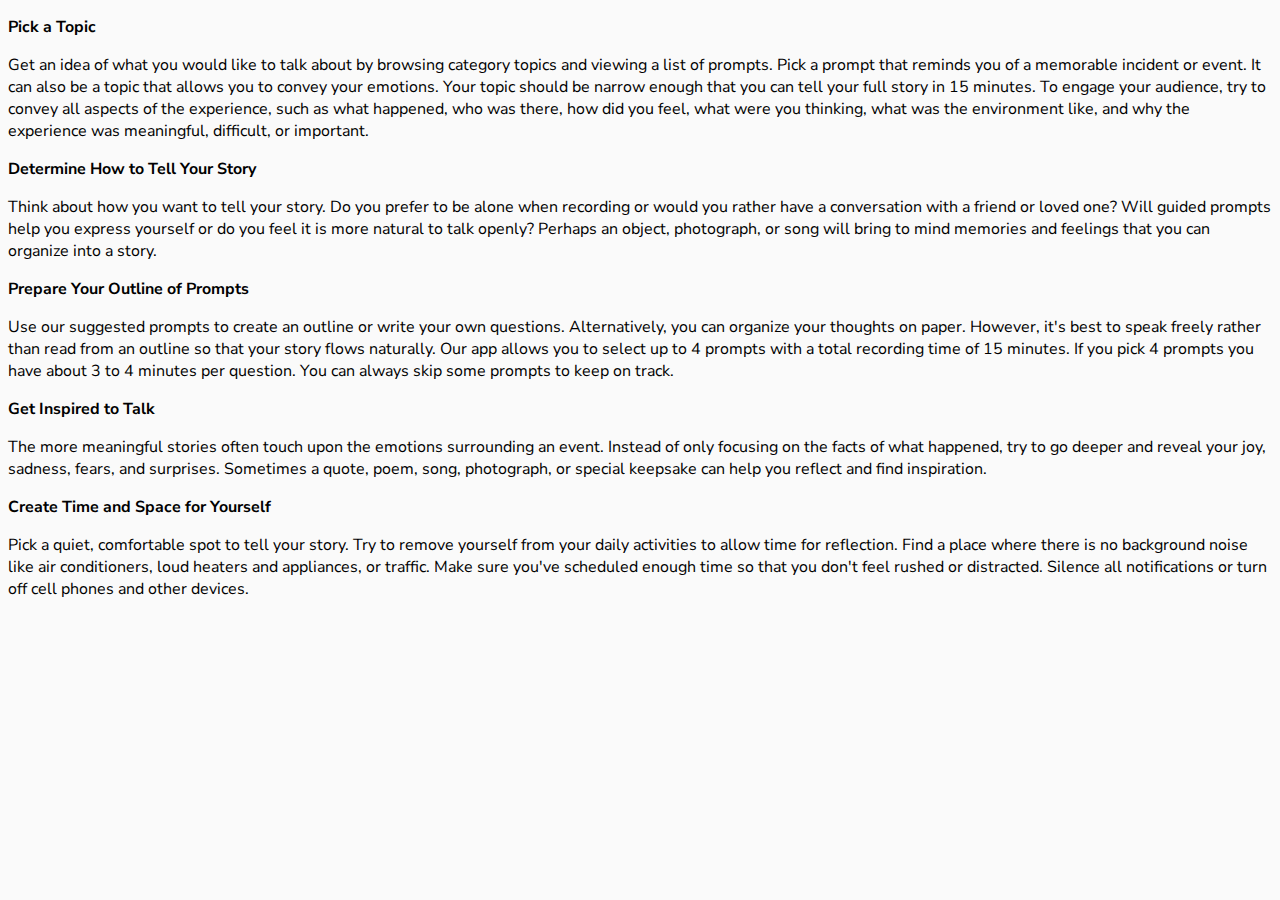
<file: guide_preparing.html>
<!DOCTYPE html>

<html>

<head>
	<meta http-equiv="content-type" content="text/html; charset=utf-8">
	<meta name="viewport" content="width=device-width, initial-scale=1" />
	<meta charset="utf-8">
	<link rel="stylesheet" type="text/css" href="./css/main.css">
</head>

<body>

	<div>
		<p><strong>Pick a Topic</strong></p>
		<p>
			Get an idea of what you would like to talk about by browsing category topics and viewing a list of prompts.
			Pick a prompt that reminds you of a memorable incident or event. It can also be a topic that allows you to
			convey your emotions. Your topic should be narrow enough that you can tell your full story in 15 minutes. To
			engage your audience, try to convey all aspects of the experience, such as what happened, who was there, how
			did you feel, what were you thinking, what was the environment like, and why the experience was meaningful,
			difficult, or important.
		</p>

		<p><strong>Determine How to Tell Your Story</strong></p>
		<p>
			Think about how you want to tell your story. Do you prefer to be alone when recording or would you rather
			have a conversation with a friend or loved one? Will guided prompts help you express yourself or do you feel
			it is more natural to talk openly? Perhaps an object, photograph, or song will bring to mind memories and
			feelings that you can organize into a story.
		</p>

		<p><strong>Prepare Your Outline of Prompts</strong></p>
		<p>
			Use our suggested prompts to create an outline or write your own questions. Alternatively, you can organize
			your thoughts on paper. However, it's best to speak freely rather than read from an outline so that your
			story flows naturally. Our app allows you to select up to 4 prompts with a total recording time of 15
			minutes. If you pick 4 prompts you have about 3 to 4 minutes per question. You can always skip some prompts
			to keep on track.
		</p>

		<p><strong>Get Inspired to Talk</strong></p>
		<p>
			The more meaningful stories often touch upon the emotions surrounding an event. Instead of only focusing on
			the facts of what happened, try to go deeper and reveal your joy, sadness, fears, and surprises. Sometimes a
			quote, poem, song, photograph, or special keepsake can help you reflect and find inspiration.
		</p>

		<p><strong>Create Time and Space for Yourself</strong></p>
		<p>
			Pick a quiet, comfortable spot to tell your story. Try to remove yourself from your daily activities to
			allow time for reflection. Find a place where there is no background noise like air conditioners, loud
			heaters and appliances, or traffic. Make sure you've scheduled enough time so that you don't feel rushed or
			distracted. Silence all notifications or turn off cell phones and other devices.
		</p>

	</div>

</body>

</html>
</file>
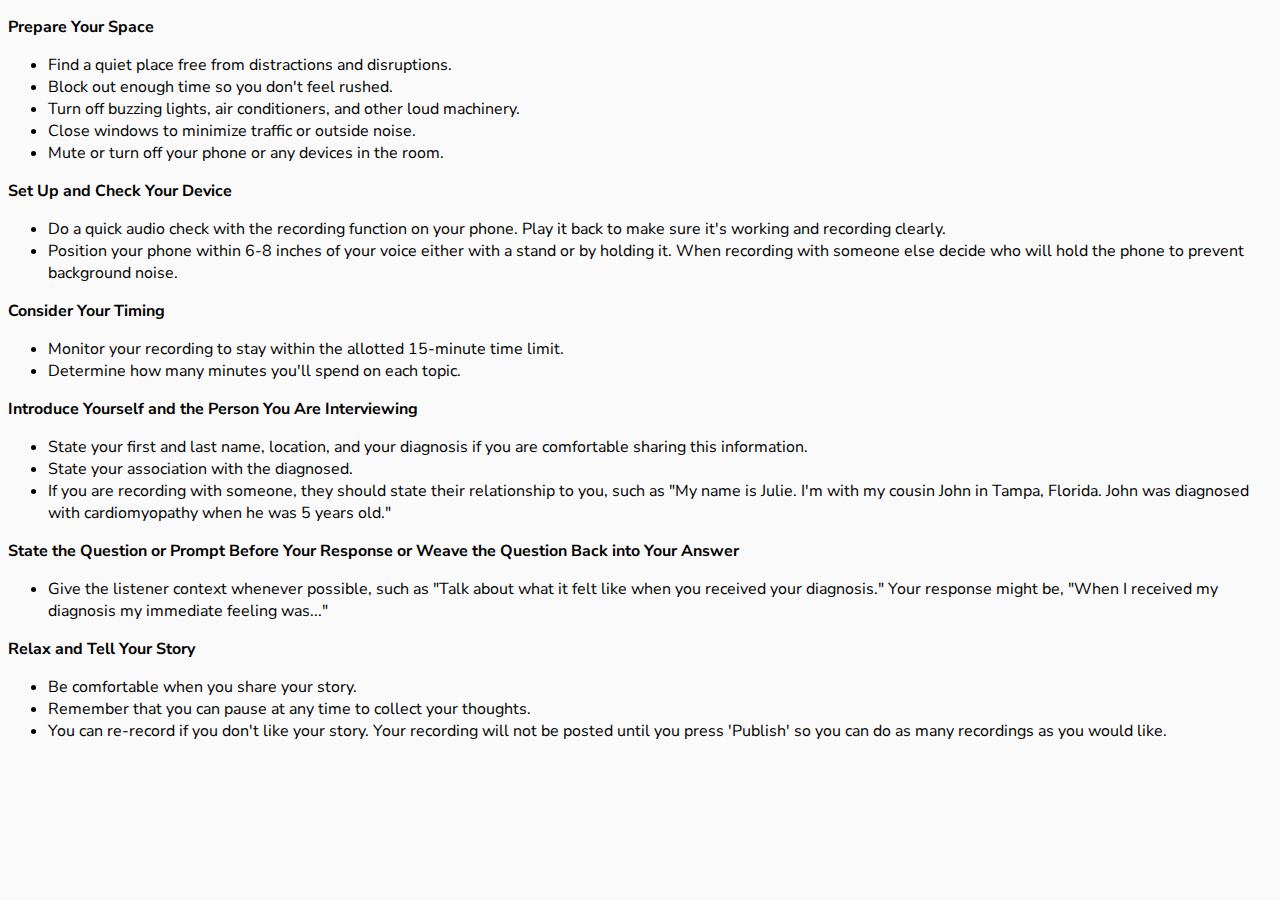
<file: guide_recording.html>
<!DOCTYPE html>
<html>

<head>
	<meta name="viewport" content="width=device-width, initial-scale=1" />
	<meta charset="utf-8">
	<link rel="stylesheet" type="text/css" href="./css/main.css">
</head>

<body>

	<div>
		<p><strong>Prepare Your Space</strong></p>
		<p>
		<ul>
			<li>Find a quiet place free from distractions and disruptions.</li>
			<li>Block out enough time so you don't feel rushed.</li>
			<li>Turn off buzzing lights, air conditioners, and other loud machinery.</li>
			<li>Close windows to minimize traffic or outside noise.</li>
			<li>Mute or turn off your phone or any devices in the room.</li>
		</ul>
		</p>
		<p><strong>Set Up and Check Your Device</strong></p>
		<p>
		<ul>
			<li>Do a quick audio check with the recording function on your phone. Play it back to make sure it's working
				and recording clearly.</li>
			<li>Position your phone within 6-8 inches of your voice either with a stand or by holding it. When recording
				with someone else decide who will hold the phone to prevent background noise.</li>
		</ul>
		</p>
		<p><strong>Consider Your Timing</strong></p>
		<p>
		<ul>
			<li>Monitor your recording to stay within the allotted 15-minute time limit.</li>
			<li>Determine how many minutes you'll spend on each topic.</li>
		</ul>
		</p>
		<p><strong>Introduce Yourself and the Person You Are Interviewing</strong></p>
		<p>
		<ul>
			<li>State your first and last name, location, and your diagnosis if you are comfortable sharing this
				information.</li>
			<li>State your association with the diagnosed.</li>
			<li>If you are recording with someone, they should state their relationship to you, such as "My name is
				Julie. I'm with my cousin John in Tampa, Florida. John was diagnosed with cardiomyopathy when he was 5
				years old."</li>
		</ul>
		</p>
		<p><strong>State the Question or Prompt Before Your Response or Weave the Question Back into Your
				Answer</strong></p>
		<p>
		<ul>
			<li>Give the listener context whenever possible, such as "Talk about what it felt like when you received
				your diagnosis." Your response might be, "When I received my diagnosis my immediate feeling was..."</li>
		</ul>
		</p>
		<p><strong>Relax and Tell Your Story</strong></p>
		<p>
		<ul>
			<li>Be comfortable when you share your story.</li>
			<li>Remember that you can pause at any time to collect your thoughts.</li>
			<li>You can re-record if you don't like your story. Your recording will not be posted until you press
				'Publish' so you can do as many recordings as you would like.</li>
		</ul>
		</p>

	</div>

</body>

</html>
</file>
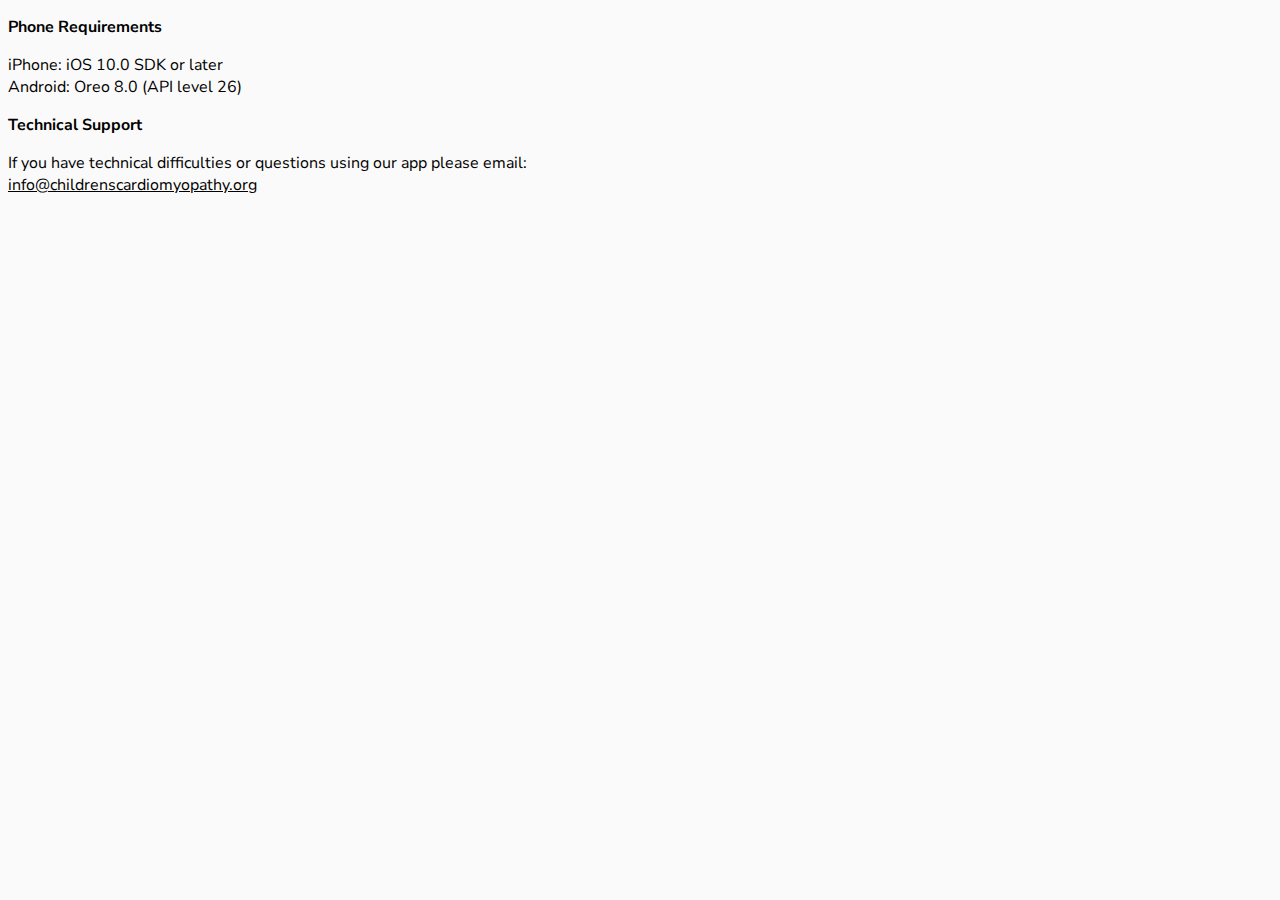
<file: guide_troubleshooting.html>
<!DOCTYPE html>

<html>

<head>
	<meta http-equiv="content-type" content="text/html; charset=utf-8">
	<meta charset="utf-8">
	<meta name="viewport" content="width=device-width, initial-scale=1" />
	<link rel="stylesheet" type="text/css" href="./css/main.css">
</head>

<body>

	<div>
		<p><strong>Phone Requirements</strong></p>
		<p>
			iPhone: iOS 10.0 SDK or later
			<br>
			Android: Oreo 8.0 (API level 26)
		</p>

		<p><strong>Technical Support</strong></p>
		<p>
			If you have technical difficulties or questions using our app please email:
			<br>
			<a href="mailto:info@childrenscardiomyopathy.org"
				style="text-decoration: underline;">info@childrenscardiomyopathy.org</a>

		</p>
	</div>

</body>

</html>
</file>
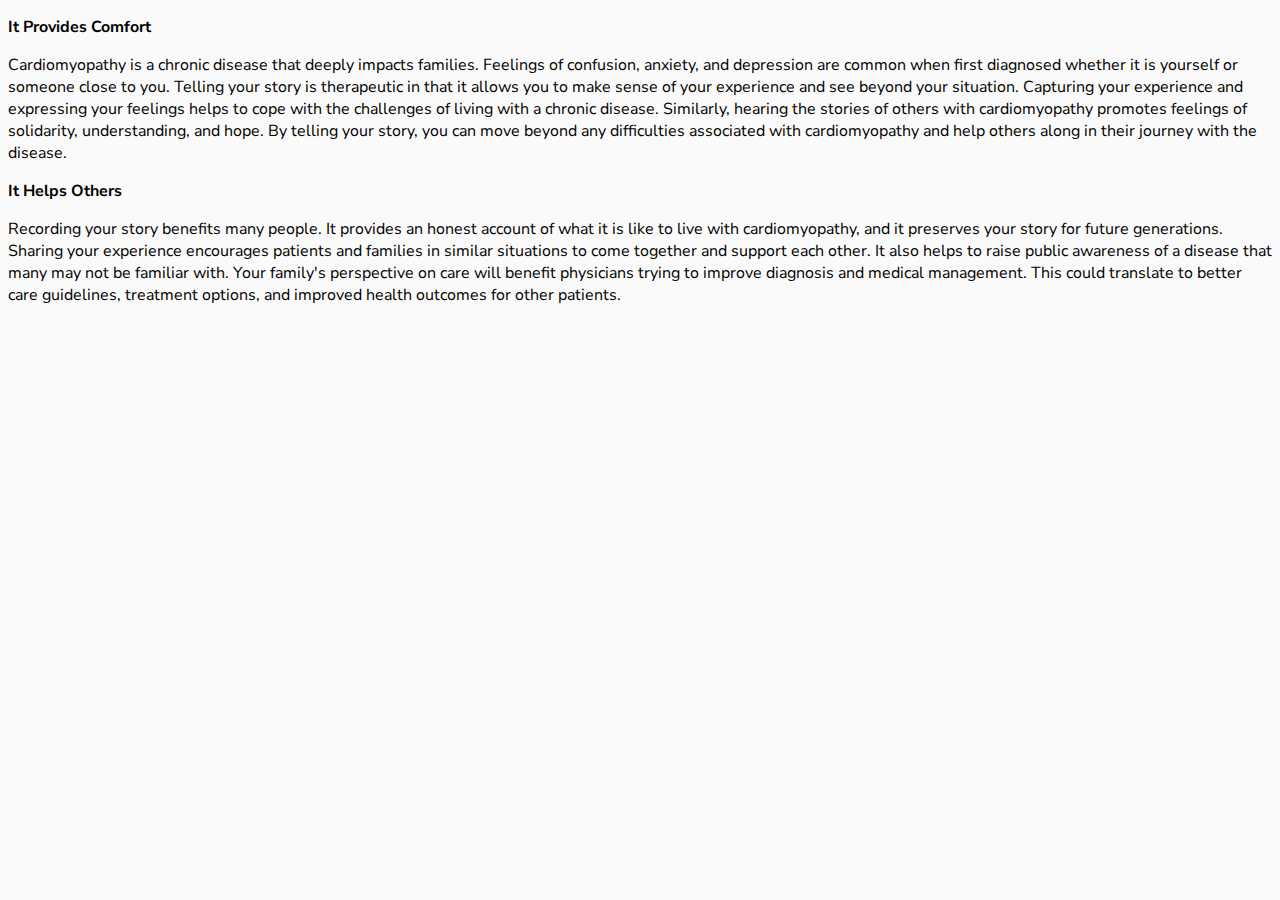
<file: guide_why.html>
<!DOCTYPE html>

<html>

<head>
	<meta http-equiv="content-type" content="text/html; charset=utf-8">
	<meta charset="utf-8">
	<meta name="viewport" content="width=device-width, initial-scale=1" />

	<link rel="stylesheet" type="text/css" href="./css/main.css">
</head>

<body>

	<div>
		<p><strong>It Provides Comfort</strong></p>
		<p>
			Cardiomyopathy is a chronic disease that deeply impacts families. Feelings of confusion, anxiety, and
			depression are common when first diagnosed whether it is yourself or someone close to you. Telling your
			story is therapeutic in that it allows you to make sense of your experience and see beyond your situation.
			Capturing your experience and expressing your feelings helps to cope with the challenges of living with a
			chronic disease. Similarly, hearing the stories of others with cardiomyopathy promotes feelings of
			solidarity, understanding, and hope. By telling your story, you can move beyond any difficulties associated
			with cardiomyopathy and help others along in their journey with the disease.
		</p>

		<p><strong>It Helps Others</strong></p>

		<p>
			Recording your story benefits many people. It provides an honest account of what it is like to live with
			cardiomyopathy, and it preserves your story for future generations. Sharing your experience encourages
			patients and families in similar situations to come together and support each other. It also helps to raise
			public awareness of a disease that many may not be familiar with. Your family's perspective on care will
			benefit physicians trying to improve diagnosis and medical management. This could translate to better care
			guidelines, treatment options, and improved health outcomes for other patients.
		</p>
	</div>

</body>

</html>
</file>
<file: css/main.css>
@import url('https://fonts.googleapis.com/css2?family=Nunito+Sans&display=swap');

body {
	background-color: #fafafa;
}

a {
	color: #000000;
	text-decoration: none;
}

div {
	font-size: 16px; font-family: 'Nunito Sans', sans-serif;
}

.social-icon {
	display: flex;
	width:15vw;
	height: 15vw;
	justify-content: center;
	align-items: center;
	background-color: #ffc900;
	border-radius: 50%;
}

.social-icon > img {
	width: 45%;
	height: auto;
}

.social-icon > img[src*="facebook"] {
	width: 25%;
}

.btn-yellow {
  text-align: center;
  margin: 40px auto 50px auto;
  padding: 18px 15px 18px 15px;
  background: #ffc900;
  color: #fff;
  font-size: 20px;
  font-weight: 700;
  line-height: 21px;
  border-radius: 13px;
  border: 0 solid transparent;
  -webkit-transition: background .4s ease;
  transition: background .4s ease;
  display: block;
  width: 158px;
  letter-spacing: 0.25px;
}

.btn-yellow:hover {
  background: #ffeb98;
}
</file>
